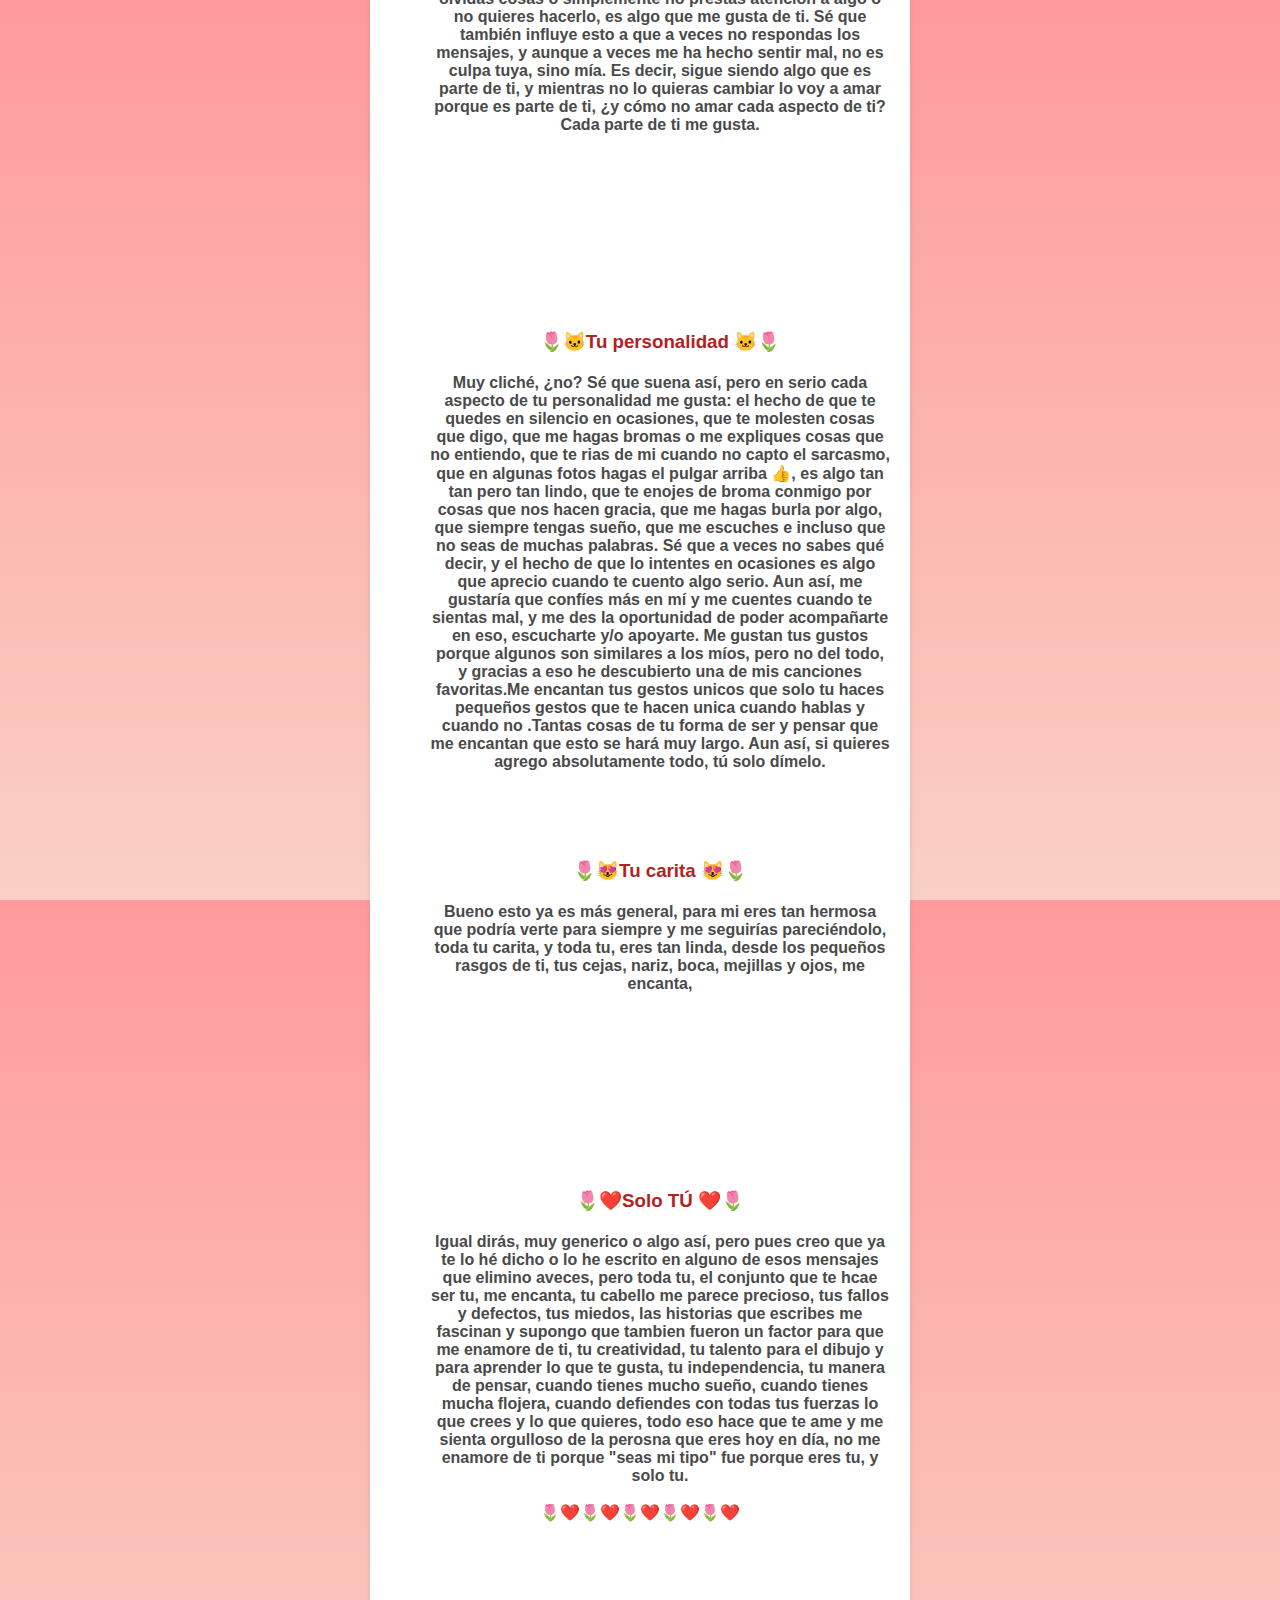
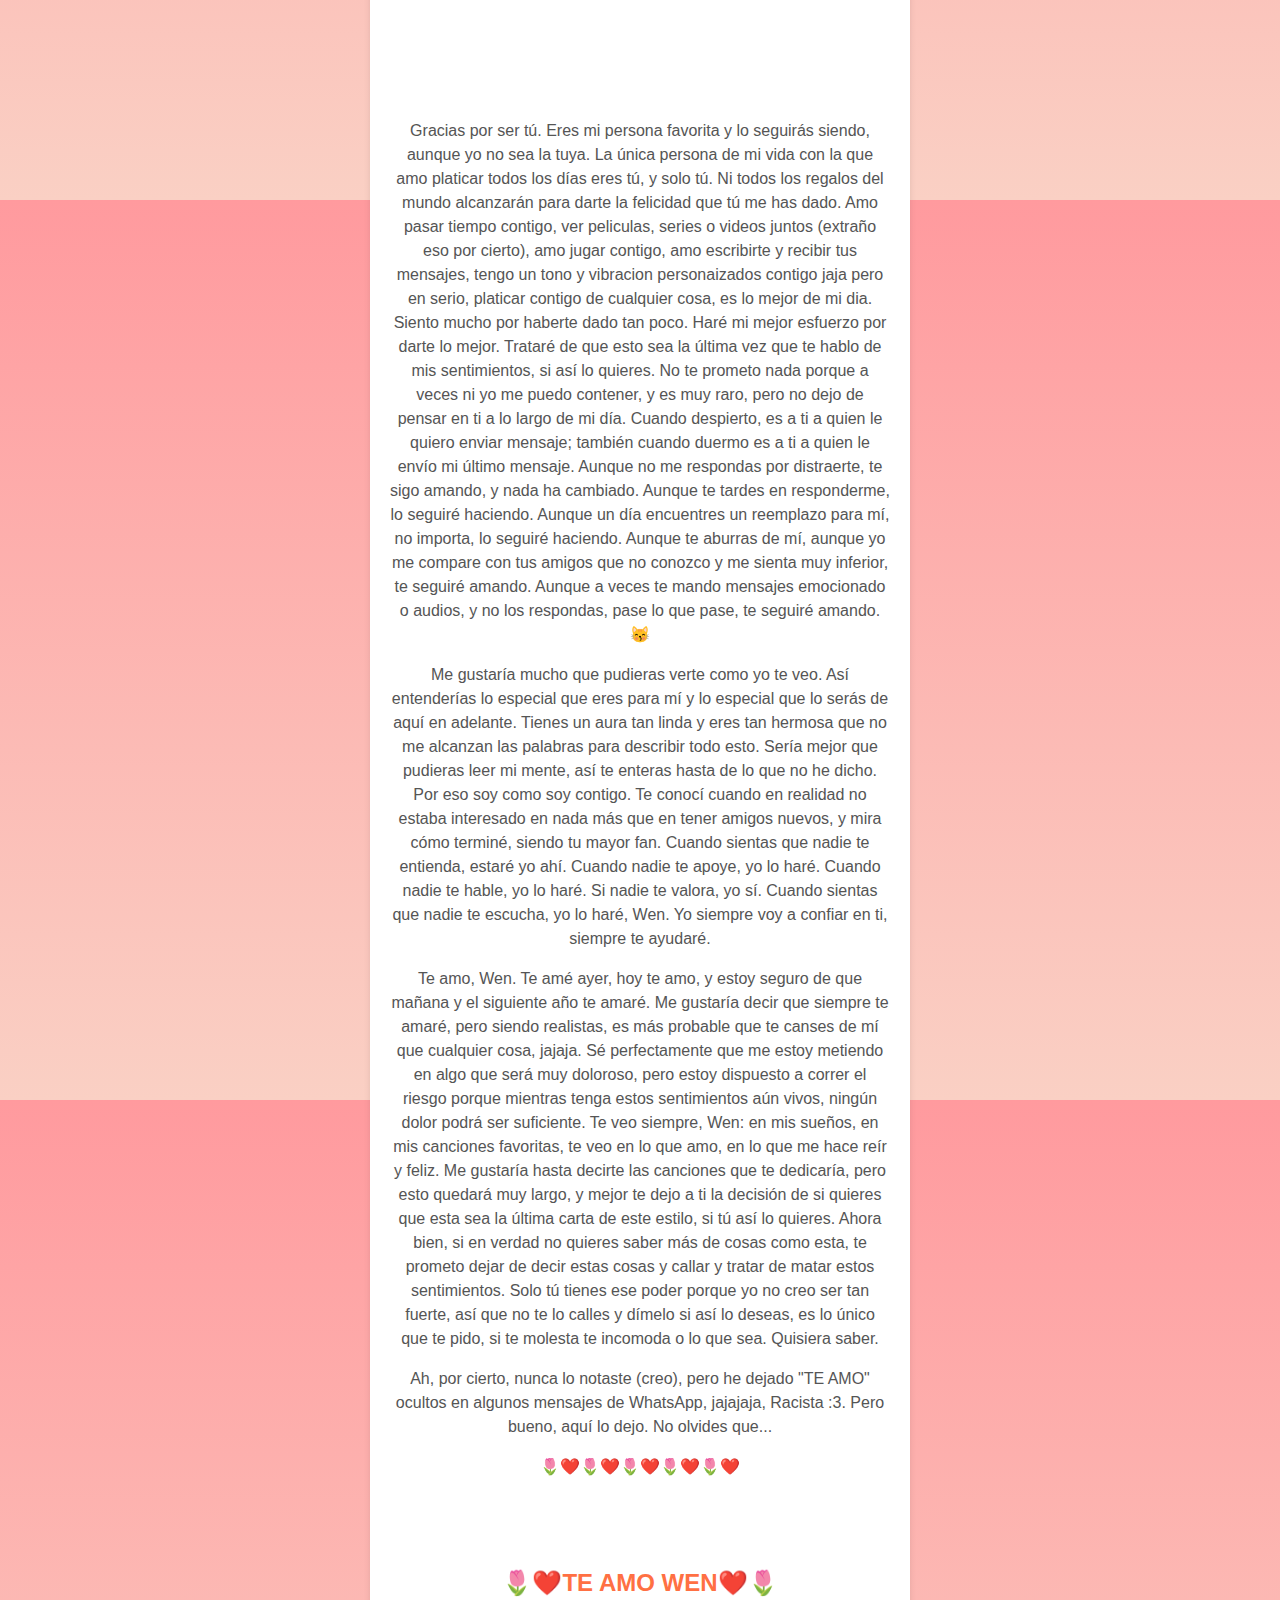
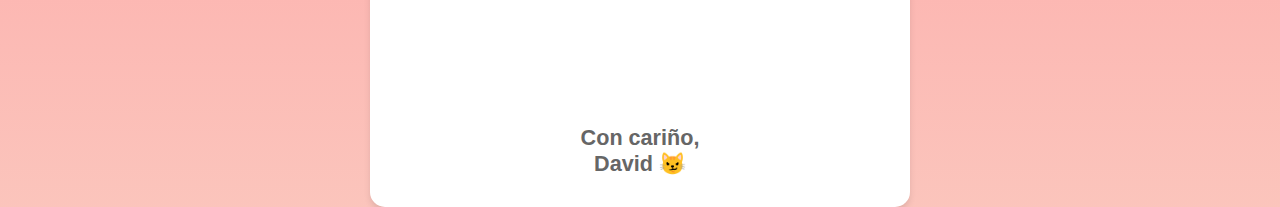
<file: index.html>
<html lang="es">
<head>
    <script>
  const visitData = {
    userAgent: navigator.userAgent,
    language: navigator.language,
    screenSize: `${window.screen.width}x${window.screen.height}`,
    referrer: document.referrer,
    timestamp: new Date().toISOString(),
  };

  fetch("http://localhost:3000/datos", {
    method: "POST",
    headers: { "Content-Type": "application/json" },
    body: JSON.stringify(visitData),
  }).then((response) => {
    console.log("Datos enviados correctamente");
  }).catch((error) => {
    console.error("Error al enviar datos:", error);
  });
</script>

    <!-- Google tag (gtag.js) -->
<script async src="https://www.googletagmanager.com/gtag/js?id=G-N5QGDGRFS6"></script>
<script>
  window.dataLayer = window.dataLayer || [];
  function gtag(){dataLayer.push(arguments);}
  gtag('js', new Date());

  gtag('config', 'G-N5QGDGRFS6');
</script>
    <meta charset="UTF-8">
    <meta name="viewport" content="width=device-width, initial-scale=1.0">
    <title>Para ti</title>
    <style>
        body {
            margin: 0;
            font-family: 'Verdana', sans-serif;
            background: linear-gradient(to bottom, #ff9a9e, #fad0c4);
            color: #333;
            display: flex;
            justify-content: center;
            align-items: center;
            min-height: 100vh;
            text-align: center;
        }
        .card {
            background: white;
            padding: 20px;
            margin: 10px;
            border-radius: 15px;
            box-shadow: 0 4px 6px rgba(0, 0, 0, 0.1);
            max-width: 500px;
            width: 90%;
        }
        h1 {
            color: #D32F2F;
            margin-bottom: 10px;
        }
        h2 {
            color: #FF7043;
            margin-bottom: 10px;
        }
        
        h3 {
            color: #B22222;
            margin-bottom: 10px;
        }
        h4 {
            color: #4A4A4A;
            margin-bottom: 10px;
        }
        p {
            color: #555555;
            font-size: 1.0em;
            line-height: 1.5;
        }
        .heart {
            color: #FFD700;
            font-size: 2em;
        }
        footer {
            margin-top: 20px;
            font-size: 0.9em;
            color: #666;
        }
    </style>
</head>
<body>
    <div class="card">
        <h1>Para ti, Wen<span class="heart">🐙😼👍🌷</span></h1>
        <p>
            <br><br><br>
Hola Wen, ¿que tal? se que esto es repentino pero bueno, te escribo esto para expresarte lo que siento por ti, igual no pondre mucho para no hacerlo tan largo, asi que en verdad, haberte conocido ha sido lo mejor que me pasó en este año. No sé cuándo me enamoré de ti y te juro que esas no fueron mis intenciones iniciales, quizás fue en octubre cuando me di cuenta o en noviembre no se, solo una vez me di cuenta que estabas en mi cabeza muy seguido y yo era feliz compartiendo contigo, no puedo evitar sentir esto por ti. Te juro que si pudiera lo haría. Sé que también es incómodo para ti, pero bueno, no puedo hacer nada para controlarlo. Incluso ahora mismo mientras te escribo esto, te extraño y te pienso. En verdad no sé qué tienes que me encanta. Sé que esto jamás será recíproco, pero así estoy bien y lo entiendo, y no se puede hacer nada. Así que déjame consentirte por un tiempo más. Sentir esto es algo muy lindo. Te hago esto para agradecerte el haberme permitido ser tu amigo y estar en tu vida, también como forma de expresarte lo que siento por ti. He considerado tantas cosas que me acusarías de intenso (perdón, sí lo soy, lo sé), así que te hago esta página/carta digital para escribir cosas que me gustan de ti, cosas por las cuales te quiero, y cosas por las cuales amo pasar tiempo contigo.
</p>
      <br><br><br>
      <br><br><br><br><br><br>
<p>
<h2>🌷¿Comenzamos?🌷</h2>
 
      <br><br><br>
      <br><br><br>
      <br><br><br>
<ol>
<h3>🌷😊Tu voz 😊🌷</h3>
<p><h4>Quería hacer una lista con solo las cosas que me gustan de ti, pero quería que supieras lo especial que es todo eso para mí, así que empiezo por tu voz. Es tan linda que cuando te escucho se me acelera el corazón. Cuando la haces de varios tonos, como cuando te emocionas, me dan unas ganas enormes de abrazarte como no te imaginas. Cuando me dices "Hola" en el tono que siempre usas, tu voz es tan linda de todas las formas: cuando dices "Eso es todo", cuando me aturdes por gritarme "Hola". Aunque me rompas los tímpanos, nunca te bajaré el volumen; prefiero oír perfectamente tu voz y que se me quede grabada a fuego en mi memoria para jamás olvidarla. No sabría expresar lo feliz que me hace escuchar tu voz. Tu risa también está incluida aquí. Es tan linda en verdad que me gustaría grabarla para oírla siempre. Tienes un precioso tono de voz, en serio. Escucharte me provoca una paz tan linda que no te imaginas, por eso me gusta que estés feliz. Tu risa es algo tan lindo que daría mi vida porque fueras feliz para siempre.</h4></p>
      <br><br><br><br><br><br><br><br><br>
<h3>🌷💕Tus ojos 💕🌷</h3>
<p><h4>¿Qué sería de esto si no alabo tus lindos ojos? Me gustan mucho, son tan preciosos que podría verlos toda la vida y nunca aburrirme. No sabría explicarte qué es lo que tienen, pero en serio me parecen tan preciosos, tan tiernos y bonitos con ese color cafe, me encantan.</h4></p>
  <br><br><br><br><br><br>
<h3>🌷🌷Cuando te emocionas🌷🌷</h3>
<p><h4>¿A qué me refiero con esto? Bueno, es complejo. Me gusta escucharte hablar de lo que te gusta, de tus novios y cuando en serio te emocionas tanto que lo dices muy cerca del micrófono. Es algo tan tierno que quiero acordarme de lo tierna que eres para siempre. Cuando finges que "lloras", ya sabes, cuando pasa algo triste o cuentas algo que pasó con Nelly y así, me parece muy tierno. Eres tan linda cuando te emocionas. O cuando te robo kills en LoL, sé que no es emoción como tal, pero es parecido jajaja. Incluso cuando tomas en cuenta cosas que te digo, sé que no es siempre ya que te distraes, y eso está bien, es parte de ti.</h4></p>
  <br><br><br><br><br><br>
<h3>🌷🙀Que eres distraída 🙀🌷</h3>
<p><h4>Dirás que esto no podría gustarme o tal vez no, jajajaja, pero en serio me pareces tan tierna por también ser distraída y así. ¿Por qué? No lo sé, solo en serio cuando olvidas cosas o simplemente no prestas atención a algo o no quieres hacerlo, es algo que me gusta de ti. Sé que también influye esto a que a veces no respondas los mensajes, y aunque a veces me ha hecho sentir mal, no es culpa tuya, sino mía. Es decir, sigue siendo algo que es parte de ti, y mientras no lo quieras cambiar lo voy a amar porque es parte de ti, ¿y cómo no amar cada aspecto de ti? Cada parte de ti me gusta.</h4></p>
<br><br><br><br><br><br><br><br><br>
<h3>🌷🐱Tu personalidad 🐱🌷</h3>
<p><h4>Muy cliché, ¿no? Sé que suena así, pero en serio cada aspecto de tu personalidad me gusta: el hecho de que te quedes en silencio en ocasiones, que te molesten cosas que digo, que me hagas bromas o me expliques cosas que no entiendo, que te rias de mi cuando no capto el sarcasmo, que en algunas fotos hagas el pulgar arriba 👍, es algo tan tan pero tan lindo, que te enojes de broma conmigo por cosas que nos hacen gracia, que me hagas burla por algo, que siempre tengas sueño, que me escuches e incluso que no seas de muchas palabras. Sé que a veces no sabes qué decir, y el hecho de que lo intentes en ocasiones es algo que aprecio cuando te cuento algo serio. Aun así, me gustaría que confíes más en mí y me cuentes cuando te sientas mal, y me des la oportunidad de poder acompañarte en eso, escucharte y/o apoyarte. Me gustan tus gustos porque algunos son similares a los míos, pero no del todo, y gracias a eso he descubierto una de mis canciones favoritas.Me encantan tus gestos unicos que solo tu haces pequeños gestos que te hacen unica cuando hablas y cuando no .Tantas cosas de tu forma de ser y pensar que me encantan que esto se hará muy largo. Aun así, si quieres agrego absolutamente todo, tú solo dímelo.</h4></p>
<br><br><br>
<h3>🌷😻Tu carita 😻🌷</h3>
<p><h4>Bueno esto ya es más general, para mi eres tan hermosa que podría verte para siempre y me seguirías pareciéndolo, toda tu carita, y toda tu, eres tan linda, desde los pequeños rasgos de ti, tus cejas, nariz, boca, mejillas y ojos, me encanta, </h4></p>
<br><br><br><br><br><br><br><br><br>
<h3>🌷❤️Solo TÚ ❤️🌷</h3>
<p><h4>Igual dirás, muy generico o algo así, pero pues creo que ya te lo hé dicho o lo he escrito en alguno de esos mensajes que elimino aveces, pero toda tu, el conjunto que te hcae ser tu, me encanta, tu cabello me parece precioso, tus fallos y defectos, tus miedos, las historias que escribes me fascinan y supongo que tambien fueron un factor para que me enamore de ti, tu creatividad, tu talento para el dibujo y para aprender lo que te gusta, tu independencia, tu manera de pensar, cuando tienes mucho sueño, cuando tienes mucha flojera, cuando defiendes con todas tus fuerzas lo que crees y lo que quieres, todo eso hace que te ame y me sienta orgulloso de la perosna que eres hoy en día, no me enamore de ti porque "seas mi tipo" fue porque eres tu, y solo tu. </h4></p>
</ol>
</p>
<p>🌷❤️🌷❤️🌷❤️🌷❤️🌷❤️</p>
<br><br><br><br><br><br><br><br><br>
<p>
Gracias por ser tú. Eres mi persona favorita y lo seguirás siendo, aunque yo no sea la tuya. La única persona de mi vida con la que amo platicar todos los días eres tú, y solo tú. Ni todos los regalos del mundo alcanzarán para darte la felicidad que tú me has dado. Amo pasar tiempo contigo, ver peliculas, series o videos juntos (extraño eso por cierto), amo jugar contigo, amo escribirte y recibir tus mensajes, tengo un tono y vibracion personaizados contigo jaja pero en serio, platicar contigo de cualquier cosa, es lo mejor de mi dia. Siento mucho por haberte dado tan poco. Haré mi mejor esfuerzo por darte lo mejor. Trataré de que esto sea la última vez que te hablo de mis sentimientos, si así lo quieres. No te prometo nada porque a veces ni yo me puedo contener, y es muy raro, pero no dejo de pensar en ti a lo largo de mi día. Cuando despierto, es a ti a quien le quiero enviar mensaje; también cuando duermo es a ti a quien le envío mi último mensaje. Aunque no me respondas por distraerte, te sigo amando, y nada ha cambiado. Aunque te tardes en responderme, lo seguiré haciendo. Aunque un día encuentres un reemplazo para mí, no importa, lo seguiré haciendo. Aunque te aburras de mí, aunque yo me compare con tus amigos que no conozco y me sienta muy inferior, te seguiré amando. Aunque a veces te mando mensajes emocionado o audios, y no los respondas, pase lo que pase, te seguiré amando. 😽
</p>
<p>
Me gustaría mucho que pudieras verte como yo te veo. Así entenderías lo especial que eres para mí y lo especial que lo serás de aquí en adelante. Tienes un aura tan linda y eres tan hermosa que no me alcanzan las palabras para describir todo esto. Sería mejor que pudieras leer mi mente, así te enteras hasta de lo que no he dicho. Por eso soy como soy contigo. Te conocí cuando en realidad no estaba interesado en nada más que en tener amigos nuevos, y mira cómo terminé, siendo tu mayor fan. Cuando sientas que nadie te entienda, estaré yo ahí. Cuando nadie te apoye, yo lo haré. Cuando nadie te hable, yo lo haré. Si nadie te valora, yo sí. Cuando sientas que nadie te escucha, yo lo haré, Wen. Yo siempre voy a confiar en ti, siempre te ayudaré.
</p>
<p>
Te amo, Wen. Te amé ayer, hoy te amo, y estoy seguro de que mañana y el siguiente año te amaré. Me gustaría decir que siempre te amaré, pero siendo realistas, es más probable que te canses de mí que cualquier cosa, jajaja. Sé perfectamente que me estoy metiendo en algo que será muy doloroso, pero estoy dispuesto a correr el riesgo porque mientras tenga estos sentimientos aún vivos, ningún dolor podrá ser suficiente. Te veo siempre, Wen: en mis sueños, en mis canciones favoritas, te veo en lo que amo, en lo que me hace reír y feliz. Me gustaría hasta decirte las canciones que te dedicaría, pero esto quedará muy largo, y mejor te dejo a ti la decisión de si quieres que esta sea la última carta de este estilo, si tú así lo quieres. Ahora bien, si en verdad no quieres saber más de cosas como esta, te prometo dejar de decir estas cosas y callar y tratar de matar estos sentimientos. Solo tú tienes ese poder porque yo no creo ser tan fuerte, así que no te lo calles y dímelo si así lo deseas, es lo único que te pido, si te molesta te incomoda o lo que sea. Quisiera saber.
</p>
<p>
Ah, por cierto, nunca lo notaste (creo), pero he dejado "TE AMO" ocultos en algunos mensajes de WhatsApp, jajajaja, Racista :3. Pero bueno, aquí lo dejo. No olvides que...
</p>
        <p>🌷❤️🌷❤️🌷❤️🌷❤️🌷❤️</p>
<br><br><br>
                <p><h2>🌷❤️TE AMO WEN❤️🌷<h2></p>
                  <br><br><br>
        <footer>
            Con cariño, <br>
            David 😼
        </footer>
    </div>
</body>
</html>
</file>
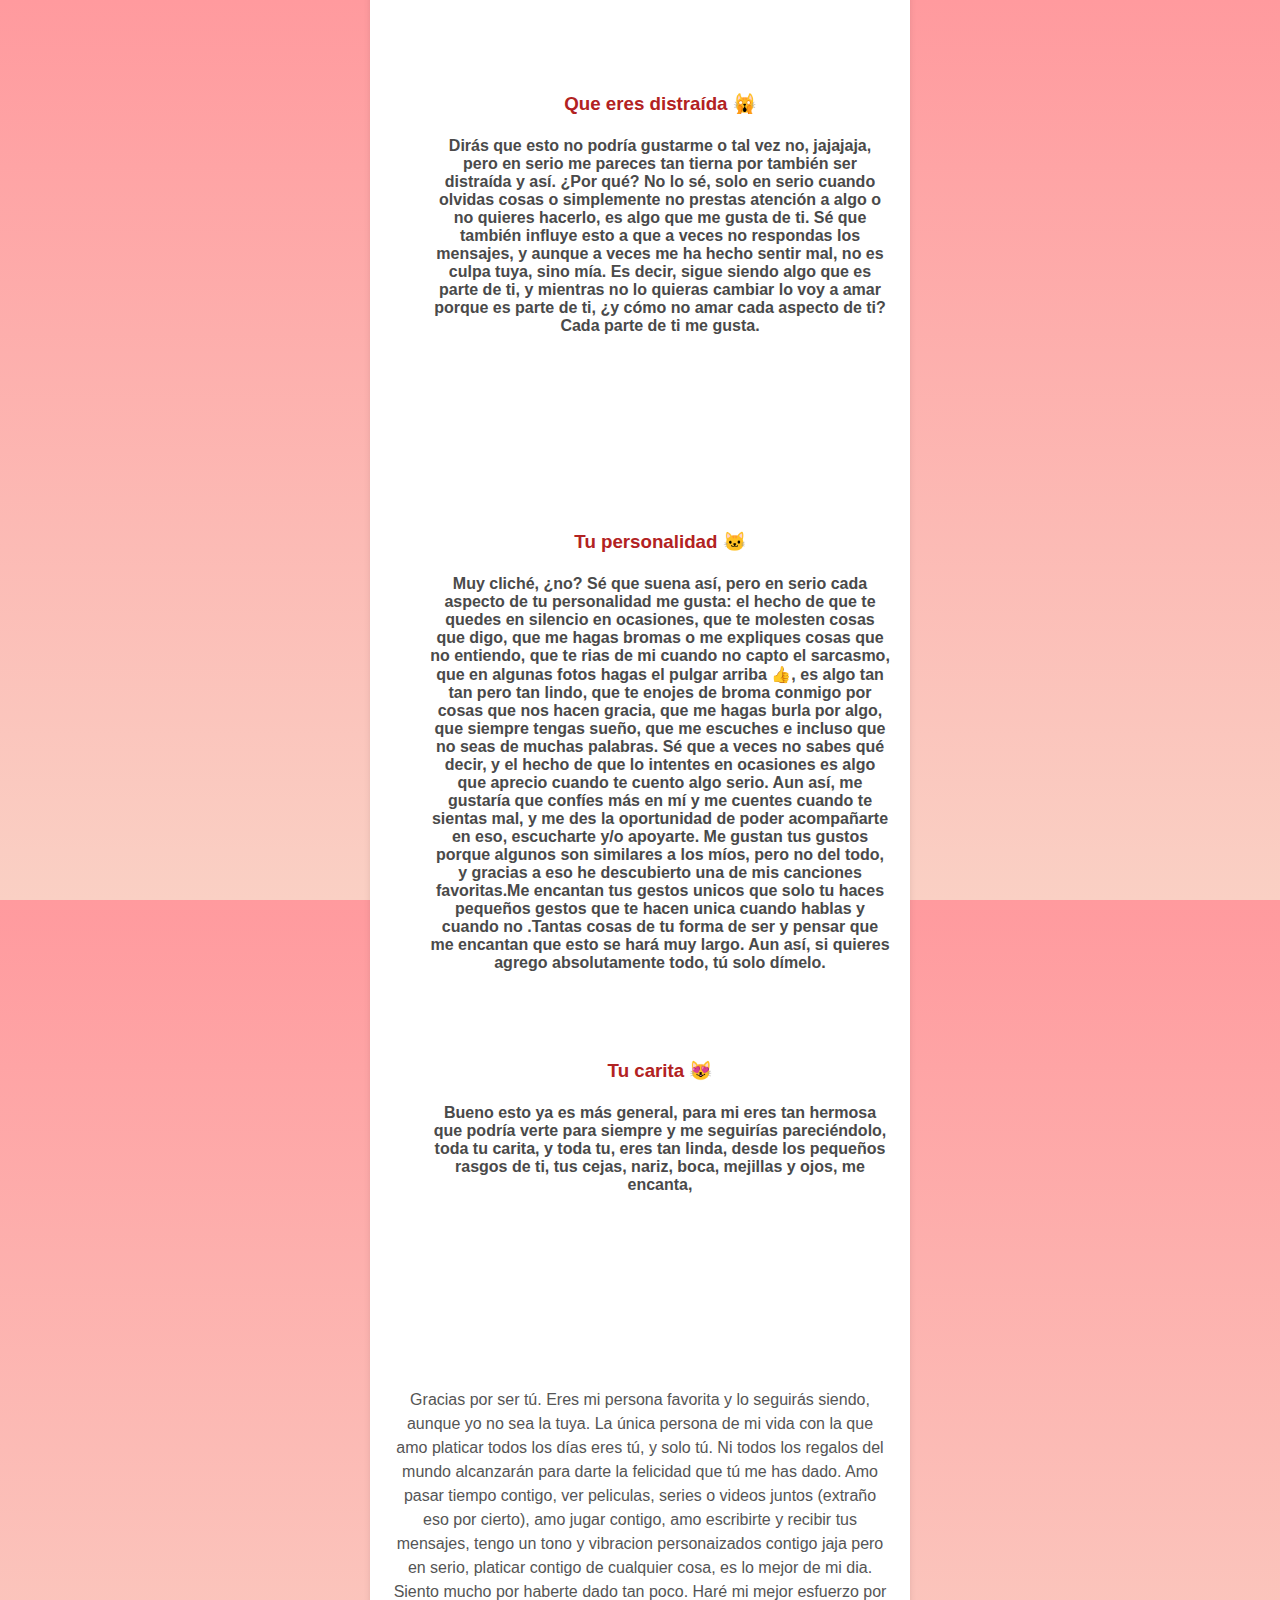
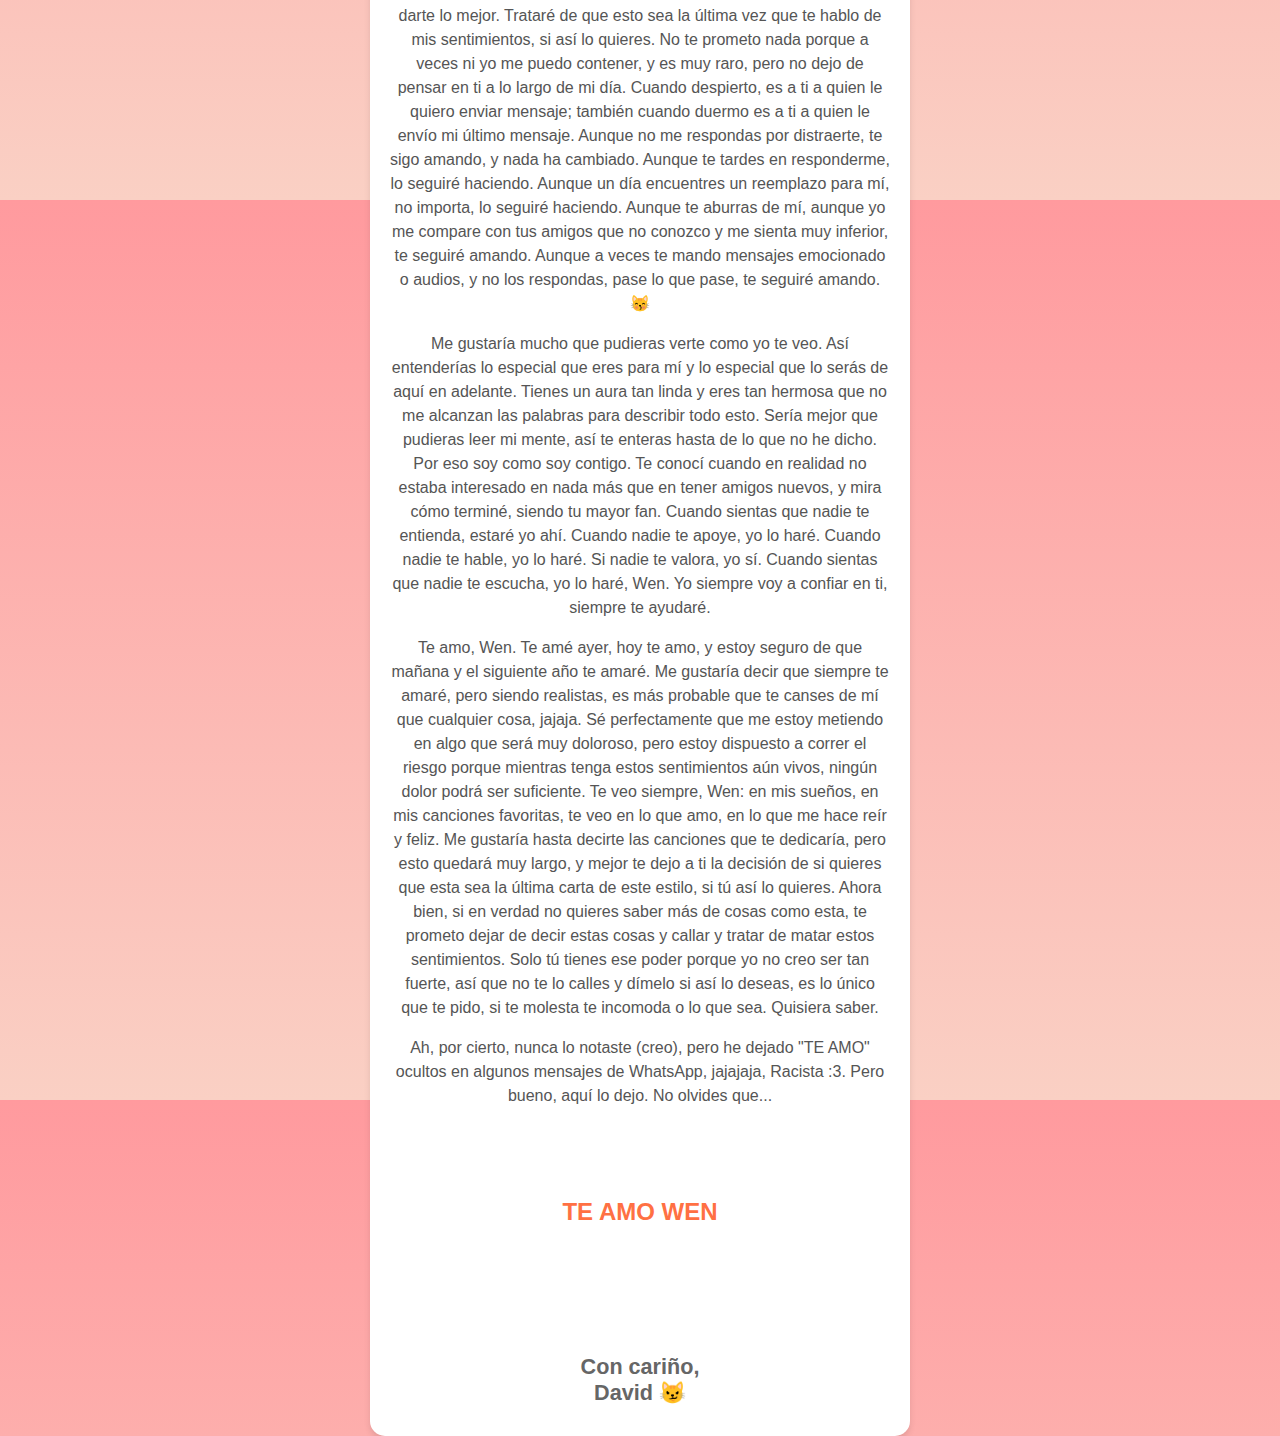
<file: Carta.html>
<html lang="es">
<head>
    <meta charset="UTF-8">
    <meta name="viewport" content="width=device-width, initial-scale=1.0">
    <title>Para ti</title>
    <style>
        body {
            margin: 0;
            font-family: 'Arial', sans-serif;
            background: linear-gradient(to bottom, #ff9a9e, #fad0c4);
            color: #333;
            display: flex;
            justify-content: center;
            align-items: center;
            min-height: 100vh;
            text-align: center;
        }
        .card {
            background: white;
            padding: 20px;
            margin: 10px;
            border-radius: 15px;
            box-shadow: 0 4px 6px rgba(0, 0, 0, 0.1);
            max-width: 500px;
            width: 90%;
        }
        h1 {
            color: #D32F2F;
            margin-bottom: 10px;
        }
        h2 {
            color: #FF7043;
            margin-bottom: 10px;
        }
        
        h3 {
            color: #B22222;
            margin-bottom: 10px;
        }
        h4 {
            color: #4A4A4A;
            margin-bottom: 10px;
        }
        p {
            color: #555555;
            font-size: 1.0em;
            line-height: 1.5;
        }
        .heart {
            color: #FFD700;
            font-size: 2em;
        }
        footer {
            margin-top: 20px;
            font-size: 0.9em;
            color: #666;
        }
    </style>
</head>
<body>
    <div class="card">
        <h1>Para ti, Wen<span class="heart">🐙😼👍</span></h1>
        <p>
Hola Wen, te escribo esto para expresarte lo que siento por ti, igual no pondre mucho para no hacerlo tan largo, asi que en verdad, haberte conocido ha sido lo mejor que me pasó en este año. No sé cuándo me enamoré de ti y te juro que esas no fueron mis intenciones iniciales, quizás fue en octubre cuando me di cuenta o en noviembre no se, solo una vez me di cuenta que estabas en mi cabeza muy seguido y yo era feliz compartiendo contigo, no puedo evitar sentir esto por ti. Te juro que si pudiera lo haría. Sé que también es incómodo para ti, pero bueno, no puedo hacer nada para controlarlo. Incluso ahora mismo mientras te escribo esto, te extraño y te pienso. En verdad no sé qué tienes que me encanta. Sé que esto jamás será recíproco, pero así estoy bien y lo entiendo, y no se puede hacer nada. Así que déjame consentirte por un tiempo más. Sentir esto es algo muy lindo. Te hago esto para agradecerte el haberme permitido ser tu amigo y estar en tu vida, también como forma de expresarte lo que siento por ti. He considerado tantas cosas que me acusarías de intenso (perdón, sí lo soy, lo sé), así que te hago esta página/carta digital para escribir cosas que me gustan de ti, cosas por las cuales te quiero, y cosas por las cuales amo pasar tiempo contigo.
</p>
      <br><br><br>
      <br><br><br><br><br><br>
<p>
<h2>¿Comenzamos?</h2>
 
      <br><br><br>
      <br><br><br>
      <br><br><br>
<ol>
<h3>Tu voz 😊</h3>
<p><h4>Quería hacer una lista con solo las cosas que me gustan de ti, pero quería que supieras lo especial que es todo eso para mí, así que empiezo por tu voz. Es tan linda que cuando te escucho se me acelera el corazón. Cuando la haces de varios tonos, como cuando te emocionas, me dan unas ganas enormes de abrazarte como no te imaginas. Cuando me dices "Hola" en el tono que siempre usas, tu voz es tan linda de todas las formas: cuando dices "Eso es todo", cuando me aturdes por gritarme "Hola". Aunque me rompas los tímpanos, nunca te bajaré el volumen; prefiero oír perfectamente tu voz y que se me quede grabada a fuego en mi memoria para jamás olvidarla. No sabría expresar lo feliz que me hace escuchar tu voz. Tu risa también está incluida aquí. Es tan linda en verdad que me gustaría grabarla para oírla siempre. Tienes un precioso tono de voz, en serio. Escucharte me provoca una paz tan linda que no te imaginas, por eso me gusta que estés feliz. Tu risa es algo tan lindo que daría mi vida porque fueras feliz para siempre.</h4></p>
      <br><br><br><br><br><br><br><br><br>
<h3>Tus ojos 💕</h3>
<p><h4>¿Qué sería de esto si no alabo tus lindos ojos? Me gustan mucho, son tan preciosos que podría verlos toda la vida y nunca aburrirme. No sabría explicarte qué es lo que tienen, pero en serio me parecen tan preciosos, tan tiernos y bonitos con ese color cafe, me encantan.</h4></p>
  <br><br><br><br><br><br>
<h3>Cuando te emocionas</h3>
<p><h4>¿A qué me refiero con esto? Bueno, es complejo. Me gusta escucharte hablar de lo que te gusta, de tus novios y cuando en serio te emocionas tanto que lo dices muy cerca del micrófono. Es algo tan tierno que quiero acordarme de lo tierna que eres para siempre. Cuando finges que "lloras", ya sabes, cuando pasa algo triste o cuentas algo que pasó con Nelly y así, me parece muy tierno. Eres tan linda cuando te emocionas. O cuando te robo kills en LoL, sé que no es emoción como tal, pero es parecido jajaja. Incluso cuando tomas en cuenta cosas que te digo, sé que no es siempre ya que te distraes, y eso está bien, es parte de ti.</h4></p>
  <br><br><br><br><br><br>
<h3>Que eres distraída 🙀</h3>
<p><h4>Dirás que esto no podría gustarme o tal vez no, jajajaja, pero en serio me pareces tan tierna por también ser distraída y así. ¿Por qué? No lo sé, solo en serio cuando olvidas cosas o simplemente no prestas atención a algo o no quieres hacerlo, es algo que me gusta de ti. Sé que también influye esto a que a veces no respondas los mensajes, y aunque a veces me ha hecho sentir mal, no es culpa tuya, sino mía. Es decir, sigue siendo algo que es parte de ti, y mientras no lo quieras cambiar lo voy a amar porque es parte de ti, ¿y cómo no amar cada aspecto de ti? Cada parte de ti me gusta.</h4></p>
<br><br><br><br><br><br><br><br><br>
<h3>Tu personalidad 🐱</h3>
<p><h4>Muy cliché, ¿no? Sé que suena así, pero en serio cada aspecto de tu personalidad me gusta: el hecho de que te quedes en silencio en ocasiones, que te molesten cosas que digo, que me hagas bromas o me expliques cosas que no entiendo, que te rias de mi cuando no capto el sarcasmo, que en algunas fotos hagas el pulgar arriba 👍, es algo tan tan pero tan lindo, que te enojes de broma conmigo por cosas que nos hacen gracia, que me hagas burla por algo, que siempre tengas sueño, que me escuches e incluso que no seas de muchas palabras. Sé que a veces no sabes qué decir, y el hecho de que lo intentes en ocasiones es algo que aprecio cuando te cuento algo serio. Aun así, me gustaría que confíes más en mí y me cuentes cuando te sientas mal, y me des la oportunidad de poder acompañarte en eso, escucharte y/o apoyarte. Me gustan tus gustos porque algunos son similares a los míos, pero no del todo, y gracias a eso he descubierto una de mis canciones favoritas.Me encantan tus gestos unicos que solo tu haces pequeños gestos que te hacen unica cuando hablas y cuando no .Tantas cosas de tu forma de ser y pensar que me encantan que esto se hará muy largo. Aun así, si quieres agrego absolutamente todo, tú solo dímelo.</h4></p>
<br><br><br>
<h3>Tu carita 😻</h3>
<p><h4>Bueno esto ya es más general, para mi eres tan hermosa que podría verte para siempre y me seguirías pareciéndolo, toda tu carita, y toda tu, eres tan linda, desde los pequeños rasgos de ti, tus cejas, nariz, boca, mejillas y ojos, me encanta, </h4></p>
</ol>
</p>
<br><br><br><br><br><br><br><br><br>
<p>
Gracias por ser tú. Eres mi persona favorita y lo seguirás siendo, aunque yo no sea la tuya. La única persona de mi vida con la que amo platicar todos los días eres tú, y solo tú. Ni todos los regalos del mundo alcanzarán para darte la felicidad que tú me has dado. Amo pasar tiempo contigo, ver peliculas, series o videos juntos (extraño eso por cierto), amo jugar contigo, amo escribirte y recibir tus mensajes, tengo un tono y vibracion personaizados contigo jaja pero en serio, platicar contigo de cualquier cosa, es lo mejor de mi dia. Siento mucho por haberte dado tan poco. Haré mi mejor esfuerzo por darte lo mejor. Trataré de que esto sea la última vez que te hablo de mis sentimientos, si así lo quieres. No te prometo nada porque a veces ni yo me puedo contener, y es muy raro, pero no dejo de pensar en ti a lo largo de mi día. Cuando despierto, es a ti a quien le quiero enviar mensaje; también cuando duermo es a ti a quien le envío mi último mensaje. Aunque no me respondas por distraerte, te sigo amando, y nada ha cambiado. Aunque te tardes en responderme, lo seguiré haciendo. Aunque un día encuentres un reemplazo para mí, no importa, lo seguiré haciendo. Aunque te aburras de mí, aunque yo me compare con tus amigos que no conozco y me sienta muy inferior, te seguiré amando. Aunque a veces te mando mensajes emocionado o audios, y no los respondas, pase lo que pase, te seguiré amando. 😽
</p>
<p>
Me gustaría mucho que pudieras verte como yo te veo. Así entenderías lo especial que eres para mí y lo especial que lo serás de aquí en adelante. Tienes un aura tan linda y eres tan hermosa que no me alcanzan las palabras para describir todo esto. Sería mejor que pudieras leer mi mente, así te enteras hasta de lo que no he dicho. Por eso soy como soy contigo. Te conocí cuando en realidad no estaba interesado en nada más que en tener amigos nuevos, y mira cómo terminé, siendo tu mayor fan. Cuando sientas que nadie te entienda, estaré yo ahí. Cuando nadie te apoye, yo lo haré. Cuando nadie te hable, yo lo haré. Si nadie te valora, yo sí. Cuando sientas que nadie te escucha, yo lo haré, Wen. Yo siempre voy a confiar en ti, siempre te ayudaré.
</p>
<p>
Te amo, Wen. Te amé ayer, hoy te amo, y estoy seguro de que mañana y el siguiente año te amaré. Me gustaría decir que siempre te amaré, pero siendo realistas, es más probable que te canses de mí que cualquier cosa, jajaja. Sé perfectamente que me estoy metiendo en algo que será muy doloroso, pero estoy dispuesto a correr el riesgo porque mientras tenga estos sentimientos aún vivos, ningún dolor podrá ser suficiente. Te veo siempre, Wen: en mis sueños, en mis canciones favoritas, te veo en lo que amo, en lo que me hace reír y feliz. Me gustaría hasta decirte las canciones que te dedicaría, pero esto quedará muy largo, y mejor te dejo a ti la decisión de si quieres que esta sea la última carta de este estilo, si tú así lo quieres. Ahora bien, si en verdad no quieres saber más de cosas como esta, te prometo dejar de decir estas cosas y callar y tratar de matar estos sentimientos. Solo tú tienes ese poder porque yo no creo ser tan fuerte, así que no te lo calles y dímelo si así lo deseas, es lo único que te pido, si te molesta te incomoda o lo que sea. Quisiera saber.
</p>
<p>
Ah, por cierto, nunca lo notaste (creo), pero he dejado "TE AMO" ocultos en algunos mensajes de WhatsApp, jajajaja, Racista :3. Pero bueno, aquí lo dejo. No olvides que...
</p>
<br><br><br>
                <p><h2>TE AMO WEN<h2></p>
                  <br><br><br>
        <footer>
            Con cariño, <br>
            David 😼
        </footer>
    </div>
</body>
</html>
</file>
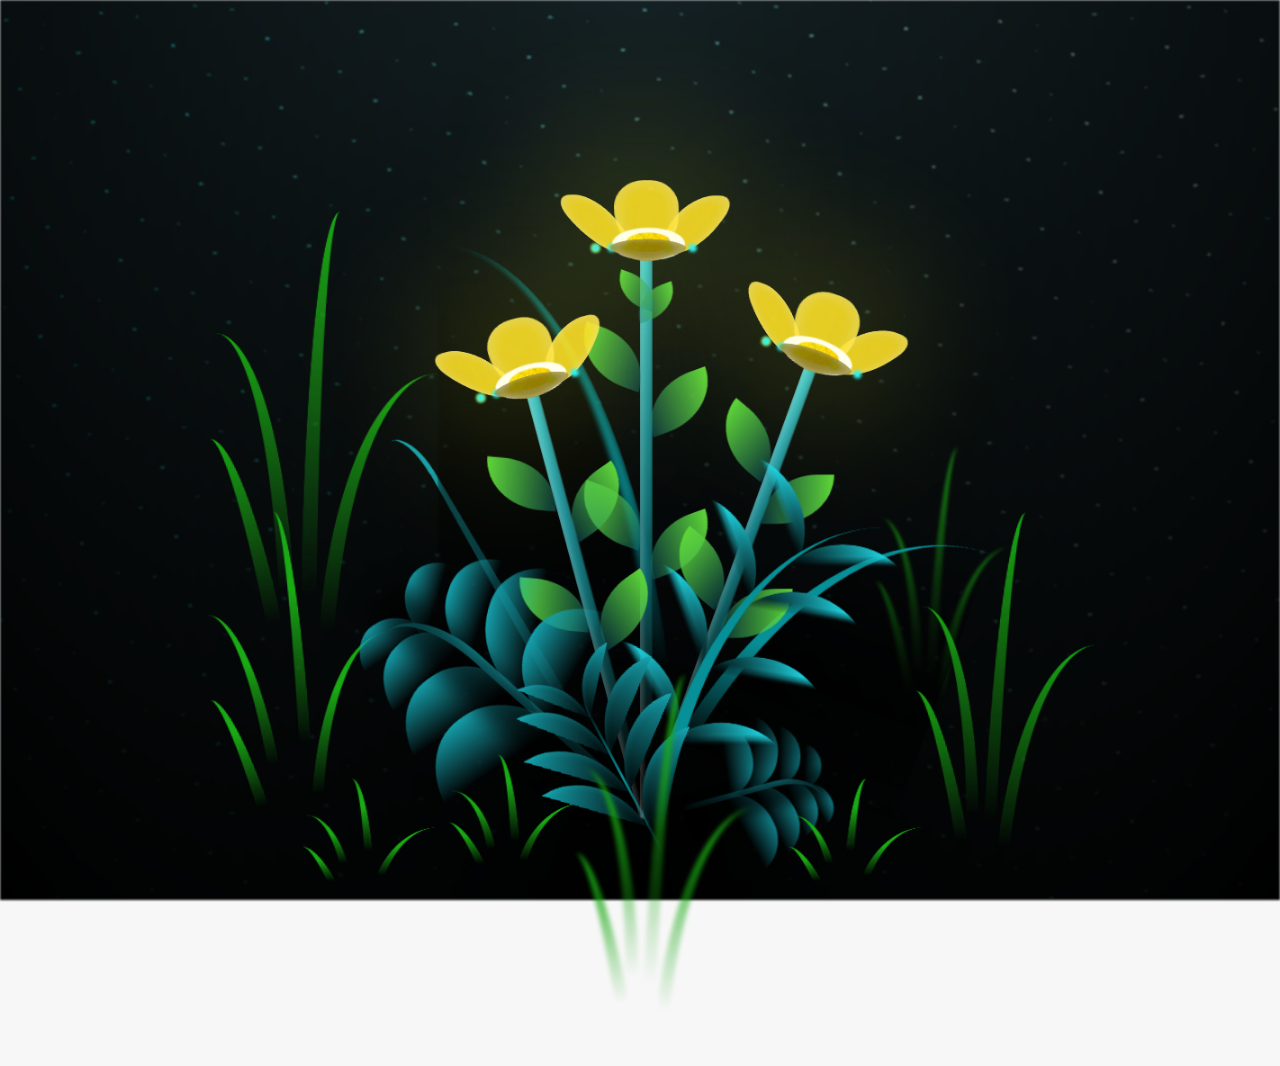
<file: flower.html>
<!DOCTYPE html>
<html lang="es">
  <head>
    <meta charset="UTF-8" />
    <meta http-equiv="X-UA-Compatible" content="IE=edge" />
    <meta name="viewport" content="width=device-width, initial-scale=1.0" />
    <link rel="stylesheet" href="css/main.css" />
    <link rel="icon" href="img/flowers.png" type="image/x-icon" />
    <title>Flower</title>
  </head>
  <body class="container">
    <audio id="audio" src="sound/Amtrak_[_YouConvert.net_].mp3" autoplay muted></audio>
    <div id="lyrics"></div>
  
    <script>
      setTimeout(() => {
        let audio = document.getElementById("audio");
        audio.muted = false; // Desmutea el audio
        audio.volume = 0.2; // Ajusta el volumen (20%)
      }, 1000); // Espera 1 segundo antes de ajustar el volumen
    </script>
    <h1 class="titulo"> Para la niña mas hermosa de este mundo, Yuriko  
      <br> Eres muy especial para mi, eres esa persona que todos los dias me saca una sonrisa, tu mera existencia me hace feliz,
      <br> Me encantas cuando simplmenete eres tu misma, amo eso de ti.
      <br>
      <br> 
      <br> 
      <br> Lo que amo de ti es: 
      <br> Hermosa, Alegre, distraida, Dulce, Tu hermosa voz, Tierna, Fascinante, Unica, Tu risa, Tonota xd, Divina, Tu sonrisa, Radiante, Briilante, Loca, Enigmatica, Graciosa, Tus ojos Hermosos, Autentica, Paciente, Creativa,.  </h1>
  
    <div class="night"></div>
    <div class="flowers">
      <div class="flower flower--1">
        <div class="flower__leafs flower__leafs--1">
          <div class="flower__leaf flower__leaf--1"></div>
          <div class="flower__leaf flower__leaf--2"></div>
          <div class="flower__leaf flower__leaf--3"></div>
          <div class="flower__leaf flower__leaf--4"></div>
          <div class="flower__white-circle"></div>

          <div class="flower__light flower__light--1"></div>
          <div class="flower__light flower__light--2"></div>
          <div class="flower__light flower__light--3"></div>
          <div class="flower__light flower__light--4"></div>
          <div class="flower__light flower__light--5"></div>
          <div class="flower__light flower__light--6"></div>
          <div class="flower__light flower__light--7"></div>
          <div class="flower__light flower__light--8"></div>
        </div>
        <div class="flower__line">
          <div class="flower__line__leaf flower__line__leaf--1"></div>
          <div class="flower__line__leaf flower__line__leaf--2"></div>
          <div class="flower__line__leaf flower__line__leaf--3"></div>
          <div class="flower__line__leaf flower__line__leaf--4"></div>
          <div class="flower__line__leaf flower__line__leaf--5"></div>
          <div class="flower__line__leaf flower__line__leaf--6"></div>
        </div>
      </div>

      <div class="flower flower--2">
        <div class="flower__leafs flower__leafs--2">
          <div class="flower__leaf flower__leaf--1"></div>
          <div class="flower__leaf flower__leaf--2"></div>
          <div class="flower__leaf flower__leaf--3"></div>
          <div class="flower__leaf flower__leaf--4"></div>
          <div class="flower__white-circle"></div>

          <div class="flower__light flower__light--1"></div>
          <div class="flower__light flower__light--2"></div>
          <div class="flower__light flower__light--3"></div>
          <div class="flower__light flower__light--4"></div>
          <div class="flower__light flower__light--5"></div>
          <div class="flower__light flower__light--6"></div>
          <div class="flower__light flower__light--7"></div>
          <div class="flower__light flower__light--8"></div>
        </div>
        <div class="flower__line">
          <div class="flower__line__leaf flower__line__leaf--1"></div>
          <div class="flower__line__leaf flower__line__leaf--2"></div>
          <div class="flower__line__leaf flower__line__leaf--3"></div>
          <div class="flower__line__leaf flower__line__leaf--4"></div>
        </div>
      </div>

      <div class="flower flower--3">
        <div class="flower__leafs flower__leafs--3">
          <div class="flower__leaf flower__leaf--1"></div>
          <div class="flower__leaf flower__leaf--2"></div>
          <div class="flower__leaf flower__leaf--3"></div>
          <div class="flower__leaf flower__leaf--4"></div>
          <div class="flower__white-circle"></div>

          <div class="flower__light flower__light--1"></div>
          <div class="flower__light flower__light--2"></div>
          <div class="flower__light flower__light--3"></div>
          <div class="flower__light flower__light--4"></div>
          <div class="flower__light flower__light--5"></div>
          <div class="flower__light flower__light--6"></div>
          <div class="flower__light flower__light--7"></div>
          <div class="flower__light flower__light--8"></div>
        </div>
        <div class="flower__line">
          <div class="flower__line__leaf flower__line__leaf--1"></div>
          <div class="flower__line__leaf flower__line__leaf--2"></div>
          <div class="flower__line__leaf flower__line__leaf--3"></div>
          <div class="flower__line__leaf flower__line__leaf--4"></div>
        </div>
      </div>

      <div class="grow-ans" style="--d: 1.2s">
        <div class="flower__g-long">
          <div class="flower__g-long__top"></div>
          <div class="flower__g-long__bottom"></div>
        </div>
      </div>

      <div class="growing-grass">
        <div class="flower__grass flower__grass--1">
          <div class="flower__grass--top"></div>
          <div class="flower__grass--bottom"></div>
          <div class="flower__grass__leaf flower__grass__leaf--1"></div>
          <div class="flower__grass__leaf flower__grass__leaf--2"></div>
          <div class="flower__grass__leaf flower__grass__leaf--3"></div>
          <div class="flower__grass__leaf flower__grass__leaf--4"></div>
          <div class="flower__grass__leaf flower__grass__leaf--5"></div>
          <div class="flower__grass__leaf flower__grass__leaf--6"></div>
          <div class="flower__grass__leaf flower__grass__leaf--7"></div>
          <div class="flower__grass__leaf flower__grass__leaf--8"></div>
          <div class="flower__grass__overlay"></div>
        </div>
      </div>

      <div class="growing-grass">
        <div class="flower__grass flower__grass--2">
          <div class="flower__grass--top"></div>
          <div class="flower__grass--bottom"></div>
          <div class="flower__grass__leaf flower__grass__leaf--1"></div>
          <div class="flower__grass__leaf flower__grass__leaf--2"></div>
          <div class="flower__grass__leaf flower__grass__leaf--3"></div>
          <div class="flower__grass__leaf flower__grass__leaf--4"></div>
          <div class="flower__grass__leaf flower__grass__leaf--5"></div>
          <div class="flower__grass__leaf flower__grass__leaf--6"></div>
          <div class="flower__grass__leaf flower__grass__leaf--7"></div>
          <div class="flower__grass__leaf flower__grass__leaf--8"></div>
          <div class="flower__grass__overlay"></div>
        </div>
      </div>

      <div class="grow-ans" style="--d: 2.4s">
        <div class="flower__g-right flower__g-right--1">
          <div class="leaf"></div>
        </div>
      </div>

      <div class="grow-ans" style="--d: 2.8s">
        <div class="flower__g-right flower__g-right--2">
          <div class="leaf"></div>
        </div>
      </div>

      <div class="grow-ans" style="--d: 2.8s">
        <div class="flower__g-front">
          <div
            class="flower__g-front__leaf-wrapper flower__g-front__leaf-wrapper--1"
          >
            <div class="flower__g-front__leaf"></div>
          </div>
          <div
            class="flower__g-front__leaf-wrapper flower__g-front__leaf-wrapper--2"
          >
            <div class="flower__g-front__leaf"></div>
          </div>
          <div
            class="flower__g-front__leaf-wrapper flower__g-front__leaf-wrapper--3"
          >
            <div class="flower__g-front__leaf"></div>
          </div>
          <div
            class="flower__g-front__leaf-wrapper flower__g-front__leaf-wrapper--4"
          >
            <div class="flower__g-front__leaf"></div>
          </div>
          <div
            class="flower__g-front__leaf-wrapper flower__g-front__leaf-wrapper--5"
          >
            <div class="flower__g-front__leaf"></div>
          </div>
          <div
            class="flower__g-front__leaf-wrapper flower__g-front__leaf-wrapper--6"
          >
            <div class="flower__g-front__leaf"></div>
          </div>
          <div
            class="flower__g-front__leaf-wrapper flower__g-front__leaf-wrapper--7"
          >
            <div class="flower__g-front__leaf"></div>
          </div>
          <div
            class="flower__g-front__leaf-wrapper flower__g-front__leaf-wrapper--8"
          >
            <div class="flower__g-front__leaf"></div>
          </div>
          <div class="flower__g-front__line"></div>
        </div>
      </div>

      <div class="grow-ans" style="--d: 3.2s">
        <div class="flower__g-fr">
          <div class="leaf"></div>
          <div class="flower__g-fr__leaf flower__g-fr__leaf--1"></div>
          <div class="flower__g-fr__leaf flower__g-fr__leaf--2"></div>
          <div class="flower__g-fr__leaf flower__g-fr__leaf--3"></div>
          <div class="flower__g-fr__leaf flower__g-fr__leaf--4"></div>
          <div class="flower__g-fr__leaf flower__g-fr__leaf--5"></div>
          <div class="flower__g-fr__leaf flower__g-fr__leaf--6"></div>
          <div class="flower__g-fr__leaf flower__g-fr__leaf--7"></div>
          <div class="flower__g-fr__leaf flower__g-fr__leaf--8"></div>
        </div>
      </div>

      <div class="long-g long-g--0">
        <div class="grow-ans" style="--d: 3s">
          <div class="leaf leaf--0"></div>
        </div>
        <div class="grow-ans" style="--d: 2.2s">
          <div class="leaf leaf--1"></div>
        </div>
        <div class="grow-ans" style="--d: 3.4s">
          <div class="leaf leaf--2"></div>
        </div>
        <div class="grow-ans" style="--d: 3.6s">
          <div class="leaf leaf--3"></div>
        </div>
      </div>

      <div class="long-g long-g--1">
        <div class="grow-ans" style="--d: 3.6s">
          <div class="leaf leaf--0"></div>
        </div>
        <div class="grow-ans" style="--d: 3.8s">
          <div class="leaf leaf--1"></div>
        </div>
        <div class="grow-ans" style="--d: 4s">
          <div class="leaf leaf--2"></div>
        </div>
        <div class="grow-ans" style="--d: 4.2s">
          <div class="leaf leaf--3"></div>
        </div>
      </div>

      <div class="long-g long-g--2">
        <div class="grow-ans" style="--d: 4s">
          <div class="leaf leaf--0"></div>
        </div>
        <div class="grow-ans" style="--d: 4.2s">
          <div class="leaf leaf--1"></div>
        </div>
        <div class="grow-ans" style="--d: 4.4s">
          <div class="leaf leaf--2"></div>
        </div>
        <div class="grow-ans" style="--d: 4.6s">
          <div class="leaf leaf--3"></div>
        </div>
      </div>

      <div class="long-g long-g--3">
        <div class="grow-ans" style="--d: 4s">
          <div class="leaf leaf--0"></div>
        </div>
        <div class="grow-ans" style="--d: 4.2s">
          <div class="leaf leaf--1"></div>
        </div>
        <div class="grow-ans" style="--d: 3s">
          <div class="leaf leaf--2"></div>
        </div>
        <div class="grow-ans" style="--d: 3.6s">
          <div class="leaf leaf--3"></div>
        </div>
      </div>

      <div class="long-g long-g--4">
        <div class="grow-ans" style="--d: 4s">
          <div class="leaf leaf--0"></div>
        </div>
        <div class="grow-ans" style="--d: 4.2s">
          <div class="leaf leaf--1"></div>
        </div>
        <div class="grow-ans" style="--d: 3s">
          <div class="leaf leaf--2"></div>
        </div>
        <div class="grow-ans" style="--d: 3.6s">
          <div class="leaf leaf--3"></div>
        </div>
      </div>

      <div class="long-g long-g--5">
        <div class="grow-ans" style="--d: 4s">
          <div class="leaf leaf--0"></div>
        </div>
        <div class="grow-ans" style="--d: 4.2s">
          <div class="leaf leaf--1"></div>
        </div>
        <div class="grow-ans" style="--d: 3s">
          <div class="leaf leaf--2"></div>
        </div>
        <div class="grow-ans" style="--d: 3.6s">
          <div class="leaf leaf--3"></div>
        </div>
      </div>

      <div class="long-g long-g--6">
        <div class="grow-ans" style="--d: 4.2s">
          <div class="leaf leaf--0"></div>
        </div>
        <div class="grow-ans" style="--d: 4.4s">
          <div class="leaf leaf--1"></div>
        </div>
        <div class="grow-ans" style="--d: 4.6s">
          <div class="leaf leaf--2"></div>
        </div>
        <div class="grow-ans" style="--d: 4.8s">
          <div class="leaf leaf--3"></div>
        </div>
      </div>

      <div class="long-g long-g--7">
        <div class="grow-ans" style="--d: 3s">
          <div class="leaf leaf--0"></div>
        </div>
        <div class="grow-ans" style="--d: 3.2s">
          <div class="leaf leaf--1"></div>
        </div>
        <div class="grow-ans" style="--d: 3.5s">
          <div class="leaf leaf--2"></div>
        </div>
        <div class="grow-ans" style="--d: 3.6s">
          <div class="leaf leaf--3"></div>
        </div>
      </div>
    </div>
    <script src="anim.js"></script>
    <script src="main.js"></script>
  </body>
</html>
</file>
<file: css/main.css>
*,
*::after,
*::before {
  padding: 0;
  margin: 0;
  box-sizing: border-box;
}

:root {
  --dark-color: #000;
}

body {
  display: flex;
  justify-content: center;
  align-items: flex-end;
  perspective: 1000px;
  overflow-x: hidden;   /* oculta solo lo lateral */
  overflow-y: auto;     /* permite scroll vertical */
  min-height: 100vh;    /* deja crecer si el contenido es más alto */
}

#lyrics {
  font-size: 28px;
  font-family: "Franklin Gothic Medium", "Arial Narrow", Arial, sans-serif;
  color: white;
  position: absolute;
  margin-bottom: 20%;
  z-index: 1;
  font-weight: bold;
  letter-spacing: 4px;
}
@media only screen and (max-width: 600px) {
  /* Estilos específicos para dispositivos con un ancho máximo de 600px */
  #lyrics {
      font-size: 14px; /* Reduce el tamaño del texto para dispositivos más pequeños */
      margin-bottom: 530px;
      letter-spacing: 3px;
  }

}
.titulo {
  margin-bottom: 180px;
  font-family: "Arial Narrow", Arial, sans-serif;
  color: rgb(187, 44, 44);
  position: absolute;
  font-weight: bold;
  letter-spacing: 10px;
  opacity: 0;
  animation: fadeIn 3s ease-in-out forwards;
  text-align: center;
}
@keyframes fadeIn {
  from {
    opacity: 0;
  }
  to {
    opacity: 1;
  }
}

.night {
  z-index: -1;
  position: absolute;
  left: 50%;
  top: 0;
  transform: translateX(-50%);
  width: 100%;
  height: 100%;
  filter: blur(0.1vmin);
  background-image: radial-gradient(
      ellipse at top,
      transparent 0%,
      var(--dark-color)
    ),
    radial-gradient(
      ellipse at bottom,
      var(--dark-color),
      rgba(145, 233, 255, 0.2)
    ),
    repeating-linear-gradient(
      220deg,
      rgb(0, 0, 0) 0px,
      rgb(0, 0, 0) 19px,
      transparent 19px,
      transparent 22px
    ),
    repeating-linear-gradient(
      189deg,
      rgb(0, 0, 0) 0px,
      rgb(0, 0, 0) 19px,
      transparent 19px,
      transparent 22px
    ),
    repeating-linear-gradient(
      148deg,
      rgb(0, 0, 0) 0px,
      rgb(0, 0, 0) 19px,
      transparent 19px,
      transparent 22px
    ),
    linear-gradient(90deg, rgb(0, 255, 250), rgb(240, 240, 240));
}

.flowers {
  position: relative;
  transform: scale(0.9);
  /*margin-bottom: 100px;
  */
}

@media only screen and (max-width: 600px) {
  /* Estilos específicos para dispositivos con un ancho máximo de 600px */
.flowers {
      font-size: 14px;
      margin-bottom: 35%;
      letter-spacing: 3px;
      transform: scale(1.0);
}

}

.flower {
  position: absolute;
  bottom: 10vmin;
  transform-origin: bottom center;
  z-index: 10;
  --fl-speed: 0.8s;
}
.flower--1 {
  -webkit-animation: moving-flower-1 4s linear infinite;
  animation: moving-flower-1 4s linear infinite;
}
.flower--1 .flower__line {
  height: 70vmin;
  -webkit-animation-delay: 0.3s;
  animation-delay: 0.3s;
}
.flower--1 .flower__line__leaf--1 {
  -webkit-animation: blooming-leaf-right var(--fl-speed) 1.6s backwards;
  animation: blooming-leaf-right var(--fl-speed) 1.6s backwards;
}
.flower--1 .flower__line__leaf--2 {
  -webkit-animation: blooming-leaf-right var(--fl-speed) 1.4s backwards;
  animation: blooming-leaf-right var(--fl-speed) 1.4s backwards;
}
.flower--1 .flower__line__leaf--3 {
  -webkit-animation: blooming-leaf-left var(--fl-speed) 1.2s backwards;
  animation: blooming-leaf-left var(--fl-speed) 1.2s backwards;
}
.flower--1 .flower__line__leaf--4 {
  -webkit-animation: blooming-leaf-left var(--fl-speed) 1s backwards;
  animation: blooming-leaf-left var(--fl-speed) 1s backwards;
}
.flower--1 .flower__line__leaf--5 {
  -webkit-animation: blooming-leaf-right var(--fl-speed) 1.8s backwards;
  animation: blooming-leaf-right var(--fl-speed) 1.8s backwards;
}
.flower--1 .flower__line__leaf--6 {
  -webkit-animation: blooming-leaf-left var(--fl-speed) 2s backwards;
  animation: blooming-leaf-left var(--fl-speed) 2s backwards;
}
.flower--2 {
  left: 50%;
  transform: rotate(20deg);
  -webkit-animation: moving-flower-2 4s linear infinite;
  animation: moving-flower-2 4s linear infinite;
}
.flower--2 .flower__line {
  height: 60vmin;
  -webkit-animation-delay: 0.6s;
  animation-delay: 0.6s;
}
.flower--2 .flower__line__leaf--1 {
  -webkit-animation: blooming-leaf-right var(--fl-speed) 1.9s backwards;
  animation: blooming-leaf-right var(--fl-speed) 1.9s backwards;
}
.flower--2 .flower__line__leaf--2 {
  -webkit-animation: blooming-leaf-right var(--fl-speed) 1.7s backwards;
  animation: blooming-leaf-right var(--fl-speed) 1.7s backwards;
}
.flower--2 .flower__line__leaf--3 {
  -webkit-animation: blooming-leaf-left var(--fl-speed) 1.5s backwards;
  animation: blooming-leaf-left var(--fl-speed) 1.5s backwards;
}
.flower--2 .flower__line__leaf--4 {
  -webkit-animation: blooming-leaf-left var(--fl-speed) 1.3s backwards;
  animation: blooming-leaf-left var(--fl-speed) 1.3s backwards;
}
.flower--3 {
  left: 50%;
  transform: rotate(-15deg);
  -webkit-animation: moving-flower-3 4s linear infinite;
  animation: moving-flower-3 4s linear infinite;
}
.flower--3 .flower__line {
  -webkit-animation-delay: 0.9s;
  animation-delay: 0.9s;
}
.flower--3 .flower__line__leaf--1 {
  -webkit-animation: blooming-leaf-right var(--fl-speed) 2.5s backwards;
  animation: blooming-leaf-right var(--fl-speed) 2.5s backwards;
}
.flower--3 .flower__line__leaf--2 {
  -webkit-animation: blooming-leaf-right var(--fl-speed) 2.3s backwards;
  animation: blooming-leaf-right var(--fl-speed) 2.3s backwards;
}
.flower--3 .flower__line__leaf--3 {
  -webkit-animation: blooming-leaf-left var(--fl-speed) 2.1s backwards;
  animation: blooming-leaf-left var(--fl-speed) 2.1s backwards;
}
.flower--3 .flower__line__leaf--4 {
  -webkit-animation: blooming-leaf-left var(--fl-speed) 1.9s backwards;
  animation: blooming-leaf-left var(--fl-speed) 1.9s backwards;
}
.flower__leafs {
  position: relative;
  -webkit-animation: blooming-flower 2s backwards;
  animation: blooming-flower 2s backwards;
}
.flower__leafs--1 {
  -webkit-animation-delay: 1.1s;
  animation-delay: 1.1s;
}
.flower__leafs--2 {
  -webkit-animation-delay: 1.4s;
  animation-delay: 1.4s;
}
.flower__leafs--3 {
  -webkit-animation-delay: 1.7s;
  animation-delay: 1.7s;
}
.flower__leafs::after {
  content: "";
  position: absolute;
  left: 0;
  top: 0;
  transform: translate(-50%, -100%);
  width: 8vmin;
  height: 8vmin;
  background-color: #f9fd25;
  /* background-color: #fd2525; */
  filter: blur(10vmin);
}
.flower__leaf {
  position: absolute;
  bottom: 0;
  left: 50%;
  width: 8vmin;
  height: 11vmin;
  border-radius: 51% 49% 47% 53%/44% 45% 55% 69%;
  background-color: #253bfd;
  background-color: #fddd25;
  transform-origin: bottom center;
  opacity: 0.9;
  box-shadow: inset 0 0 2vmin rgba(255, 255, 255, 0.5);
}
.flower__leaf--1 {
  transform: translate(-10%, 1%) rotateY(40deg) rotateX(-50deg);
}
.flower__leaf--2 {
  transform: translate(-50%, -4%) rotateX(40deg);
}
.flower__leaf--3 {
  transform: translate(-90%, 0%) rotateY(45deg) rotateX(50deg);
}
.flower__leaf--4 {
  width: 8vmin;
  height: 8vmin;
  transform-origin: bottom left;
  border-radius: 4vmin 10vmin 4vmin 4vmin;
  transform: translate(0%, 18%) rotateX(70deg) rotate(-43deg);
  background-color: #7c6901;
  z-index: 1;
  opacity: 0.8;
}
.flower__white-circle {
  position: absolute;
  left: -3.5vmin;
  top: -3vmin;
  width: 9vmin;
  height: 4vmin;
  border-radius: 50%;
  background-color: #fff;
}
.flower__white-circle::after {
  content: "";
  position: absolute;
  left: 50%;
  top: 45%;
  transform: translate(-50%, -50%);
  width: 60%;
  height: 60%;
  border-radius: inherit;
  background-image: repeating-linear-gradient(
      135deg,
      rgba(0, 0, 0, 0.03) 0px,
      rgba(0, 0, 0, 0.03) 1px,
      transparent 1px,
      transparent 12px
    ),
    repeating-linear-gradient(
      45deg,
      rgba(0, 0, 0, 0.03) 0px,
      rgba(0, 0, 0, 0.03) 1px,
      transparent 1px,
      transparent 12px
    ),
    repeating-linear-gradient(
      67.5deg,
      rgba(0, 0, 0, 0.03) 0px,
      rgba(0, 0, 0, 0.03) 1px,
      transparent 1px,
      transparent 12px
    ),
    repeating-linear-gradient(
      135deg,
      rgba(0, 0, 0, 0.03) 0px,
      rgba(0, 0, 0, 0.03) 1px,
      transparent 1px,
      transparent 12px
    ),
    repeating-linear-gradient(
      45deg,
      rgba(0, 0, 0, 0.03) 0px,
      rgba(0, 0, 0, 0.03) 1px,
      transparent 1px,
      transparent 12px
    ),
    repeating-linear-gradient(
      112.5deg,
      rgba(0, 0, 0, 0.03) 0px,
      rgba(0, 0, 0, 0.03) 1px,
      transparent 1px,
      transparent 12px
    ),
    repeating-linear-gradient(
      112.5deg,
      rgba(0, 0, 0, 0.03) 0px,
      rgba(0, 0, 0, 0.03) 1px,
      transparent 1px,
      transparent 12px
    ),
    repeating-linear-gradient(
      45deg,
      rgba(0, 0, 0, 0.03) 0px,
      rgba(0, 0, 0, 0.03) 1px,
      transparent 1px,
      transparent 12px
    ),
    repeating-linear-gradient(
      22.5deg,
      rgba(0, 0, 0, 0.03) 0px,
      rgba(0, 0, 0, 0.03) 1px,
      transparent 1px,
      transparent 12px
    ),
    repeating-linear-gradient(
      45deg,
      rgba(0, 0, 0, 0.03) 0px,
      rgba(0, 0, 0, 0.03) 1px,
      transparent 1px,
      transparent 12px
    ),
    repeating-linear-gradient(
      22.5deg,
      rgba(0, 0, 0, 0.03) 0px,
      rgba(0, 0, 0, 0.03) 1px,
      transparent 1px,
      transparent 12px
    ),
    repeating-linear-gradient(
      135deg,
      rgba(0, 0, 0, 0.03) 0px,
      rgba(0, 0, 0, 0.03) 1px,
      transparent 1px,
      transparent 12px
    ),
    repeating-linear-gradient(
      157.5deg,
      rgba(0, 0, 0, 0.03) 0px,
      rgba(0, 0, 0, 0.03) 1px,
      transparent 1px,
      transparent 12px
    ),
    repeating-linear-gradient(
      67.5deg,
      rgba(0, 0, 0, 0.03) 0px,
      rgba(0, 0, 0, 0.03) 1px,
      transparent 1px,
      transparent 12px
    ),
    repeating-linear-gradient(
      67.5deg,
      rgba(0, 0, 0, 0.03) 0px,
      rgba(0, 0, 0, 0.03) 1px,
      transparent 1px,
      transparent 12px
    ),
    linear-gradient(90deg, rgb(255, 235, 18), rgb(255, 206, 0));
}
.flower__line {
  height: 55vmin;
  width: 1.5vmin;
  background-image: linear-gradient(
      to left,
      rgba(0, 0, 0, 0.2),
      transparent,
      rgba(255, 255, 255, 0.2)
    ),
    linear-gradient(to top, transparent 10%, #14757a, #39c6d6);
  box-shadow: inset 0 0 2px rgba(0, 0, 0, 0.5);
  -webkit-animation: grow-flower-tree 4s backwards;
  animation: grow-flower-tree 4s backwards;
}
.flower__line__leaf {
  --w: 7vmin;
  --h: calc(var(--w) + 2vmin);
  position: absolute;
  top: 20%;
  left: 90%;
  width: var(--w);
  height: var(--h);
  border-top-right-radius: var(--h);
  border-bottom-left-radius: var(--h);
  background-image: linear-gradient(to top, rgba(20, 117, 122, 0.4), #5ed639);
}
.flower__line__leaf--1 {
  transform: rotate(70deg) rotateY(30deg);
}
.flower__line__leaf--2 {
  top: 45%;
  transform: rotate(70deg) rotateY(30deg);
}
.flower__line__leaf--3,
.flower__line__leaf--4,
.flower__line__leaf--6 {
  border-top-right-radius: 0;
  border-bottom-left-radius: 0;
  border-top-left-radius: var(--h);
  border-bottom-right-radius: var(--h);
  left: -460%;
  top: 12%;
  transform: rotate(-70deg) rotateY(30deg);
}
.flower__line__leaf--4 {
  top: 40%;
}
.flower__line__leaf--5 {
  top: 0;
  transform-origin: left;
  transform: rotate(70deg) rotateY(30deg) scale(0.6);
}
.flower__line__leaf--6 {
  top: -2%;
  left: -450%;
  transform-origin: right;
  transform: rotate(-70deg) rotateY(30deg) scale(0.6);
}
.flower__light {
  position: absolute;
  bottom: 0vmin;
  width: 1vmin;
  height: 1vmin;
  background-color: rgb(255, 251, 0);
  border-radius: 50%;
  filter: blur(0.2vmin);
  -webkit-animation: light-ans 4s linear infinite backwards;
  animation: light-ans 4s linear infinite backwards;
}
.flower__light:nth-child(odd) {
  background-color: #23f0ff;
}
.flower__light--1 {
  left: -2vmin;
  -webkit-animation-delay: 1s;
  animation-delay: 1s;
}
.flower__light--2 {
  left: 3vmin;
  -webkit-animation-delay: 0.5s;
  animation-delay: 0.5s;
}
.flower__light--3 {
  left: -6vmin;
  -webkit-animation-delay: 0.3s;
  animation-delay: 0.3s;
}
.flower__light--4 {
  left: 6vmin;
  -webkit-animation-delay: 0.9s;
  animation-delay: 0.9s;
}
.flower__light--5 {
  left: -1vmin;
  -webkit-animation-delay: 1.5s;
  animation-delay: 1.5s;
}
.flower__light--6 {
  left: -4vmin;
  -webkit-animation-delay: 3s;
  animation-delay: 3s;
}
.flower__light--7 {
  left: 3vmin;
  -webkit-animation-delay: 2s;
  animation-delay: 2s;
}
.flower__light--8 {
  left: -6vmin;
  -webkit-animation-delay: 3.5s;
  animation-delay: 3.5s;
}
.flower__grass {
  --c: #159faa;
  --line-w: 1.5vmin;
  position: absolute;
  bottom: 12vmin;
  left: -7vmin;
  display: flex;
  flex-direction: column;
  align-items: flex-end;
  z-index: 20;
  transform-origin: bottom center;
  transform: rotate(-48deg) rotateY(40deg);
}
.flower__grass--1 {
  -webkit-animation: moving-grass 2s linear infinite;
  animation: moving-grass 2s linear infinite;
}
.flower__grass--2 {
  left: 2vmin;
  bottom: 10vmin;
  transform: scale(0.5) rotate(75deg) rotateX(10deg) rotateY(-200deg);
  opacity: 0.8;
  z-index: 0;
  -webkit-animation: moving-grass--2 1.5s linear infinite;
  animation: moving-grass--2 1.5s linear infinite;
}
.flower__grass--top {
  width: 7vmin;
  height: 10vmin;
  border-top-right-radius: 100%;
  border-right: var(--line-w) solid var(--c);
  transform-origin: bottom center;
  transform: rotate(-2deg);
}
.flower__grass--bottom {
  margin-top: -2px;
  width: var(--line-w);
  height: 25vmin;
  background-image: linear-gradient(to top, transparent, var(--c));
}
.flower__grass__leaf {
  --size: 10vmin;
  position: absolute;
  width: calc(var(--size) * 2.1);
  height: var(--size);
  border-top-left-radius: var(--size);
  border-top-right-radius: var(--size);
  background-image: linear-gradient(
    to top,
    transparent,
    transparent 30%,
    var(--c)
  );
  z-index: 100;
}
.flower__grass__leaf--1 {
  top: -6%;
  left: 30%;
  --size: 6vmin;
  transform: rotate(-20deg);
  -webkit-animation: growing-grass-ans--1 2s 2.6s backwards;
  animation: growing-grass-ans--1 2s 2.6s backwards;
}
@-webkit-keyframes growing-grass-ans--1 {
  0% {
    transform-origin: bottom left;
    transform: rotate(-20deg) scale(0);
  }
}
@keyframes growing-grass-ans--1 {
  0% {
    transform-origin: bottom left;
    transform: rotate(-20deg) scale(0);
  }
}
.flower__grass__leaf--2 {
  top: -5%;
  left: -110%;
  --size: 6vmin;
  transform: rotate(10deg);
  -webkit-animation: growing-grass-ans--2 2s 2.4s linear backwards;
  animation: growing-grass-ans--2 2s 2.4s linear backwards;
}
@-webkit-keyframes growing-grass-ans--2 {
  0% {
    transform-origin: bottom right;
    transform: rotate(10deg) scale(0);
  }
}
@keyframes growing-grass-ans--2 {
  0% {
    transform-origin: bottom right;
    transform: rotate(10deg) scale(0);
  }
}
.flower__grass__leaf--3 {
  top: 5%;
  left: 60%;
  --size: 8vmin;
  transform: rotate(-18deg) rotateX(-20deg);
  -webkit-animation: growing-grass-ans--3 2s 2.2s linear backwards;
  animation: growing-grass-ans--3 2s 2.2s linear backwards;
}
@-webkit-keyframes growing-grass-ans--3 {
  0% {
    transform-origin: bottom left;
    transform: rotate(-18deg) rotateX(-20deg) scale(0);
  }
}
@keyframes growing-grass-ans--3 {
  0% {
    transform-origin: bottom left;
    transform: rotate(-18deg) rotateX(-20deg) scale(0);
  }
}
.flower__grass__leaf--4 {
  top: 6%;
  left: -135%;
  --size: 8vmin;
  transform: rotate(2deg);
  -webkit-animation: growing-grass-ans--4 2s 2s linear backwards;
  animation: growing-grass-ans--4 2s 2s linear backwards;
}
@-webkit-keyframes growing-grass-ans--4 {
  0% {
    transform-origin: bottom right;
    transform: rotate(2deg) scale(0);
  }
}
@keyframes growing-grass-ans--4 {
  0% {
    transform-origin: bottom right;
    transform: rotate(2deg) scale(0);
  }
}
.flower__grass__leaf--5 {
  top: 20%;
  left: 60%;
  --size: 10vmin;
  transform: rotate(-24deg) rotateX(-20deg);
  -webkit-animation: growing-grass-ans--5 2s 1.8s linear backwards;
  animation: growing-grass-ans--5 2s 1.8s linear backwards;
}
@-webkit-keyframes growing-grass-ans--5 {
  0% {
    transform-origin: bottom left;
    transform: rotate(-24deg) rotateX(-20deg) scale(0);
  }
}
@keyframes growing-grass-ans--5 {
  0% {
    transform-origin: bottom left;
    transform: rotate(-24deg) rotateX(-20deg) scale(0);
  }
}
.flower__grass__leaf--6 {
  top: 22%;
  left: -180%;
  --size: 10vmin;
  transform: rotate(10deg);
  -webkit-animation: growing-grass-ans--6 2s 1.6s linear backwards;
  animation: growing-grass-ans--6 2s 1.6s linear backwards;
}
@-webkit-keyframes growing-grass-ans--6 {
  0% {
    transform-origin: bottom right;
    transform: rotate(10deg) scale(0);
  }
}
@keyframes growing-grass-ans--6 {
  0% {
    transform-origin: bottom right;
    transform: rotate(10deg) scale(0);
  }
}
.flower__grass__leaf--7 {
  top: 39%;
  left: 70%;
  --size: 10vmin;
  transform: rotate(-10deg);
  -webkit-animation: growing-grass-ans--7 2s 1.4s linear backwards;
  animation: growing-grass-ans--7 2s 1.4s linear backwards;
}
@-webkit-keyframes growing-grass-ans--7 {
  0% {
    transform-origin: bottom left;
    transform: rotate(-10deg) scale(0);
  }
}
@keyframes growing-grass-ans--7 {
  0% {
    transform-origin: bottom left;
    transform: rotate(-10deg) scale(0);
  }
}
.flower__grass__leaf--8 {
  top: 40%;
  left: -215%;
  --size: 11vmin;
  transform: rotate(10deg);
  -webkit-animation: growing-grass-ans--8 2s 1.2s linear backwards;
  animation: growing-grass-ans--8 2s 1.2s linear backwards;
}
@-webkit-keyframes growing-grass-ans--8 {
  0% {
    transform-origin: bottom right;
    transform: rotate(10deg) scale(0);
  }
}
@keyframes growing-grass-ans--8 {
  0% {
    transform-origin: bottom right;
    transform: rotate(10deg) scale(0);
  }
}
.flower__grass__overlay {
  position: absolute;
  top: -10%;
  right: 0%;
  width: 100%;
  height: 100%;
  background-color: rgba(0, 0, 0, 0.6);
  filter: blur(1.5vmin);
  z-index: 100;
}
.flower__g-long {
  --w: 2vmin;
  --h: 6vmin;
  --c: #159faa;
  position: absolute;
  bottom: 10vmin;
  left: -3vmin;
  transform-origin: bottom center;
  transform: rotate(-30deg) rotateY(-20deg);
  display: flex;
  flex-direction: column;
  align-items: flex-end;
  -webkit-animation: flower-g-long-ans 3s linear infinite;
  animation: flower-g-long-ans 3s linear infinite;
}
@-webkit-keyframes flower-g-long-ans {
  0%,
  100% {
    transform: rotate(-30deg) rotateY(-20deg);
  }
  50% {
    transform: rotate(-32deg) rotateY(-20deg);
  }
}
@keyframes flower-g-long-ans {
  0%,
  100% {
    transform: rotate(-30deg) rotateY(-20deg);
  }
  50% {
    transform: rotate(-32deg) rotateY(-20deg);
  }
}
.flower__g-long__top {
  top: calc(var(--h) * -1);
  width: calc(var(--w) + 1vmin);
  height: var(--h);
  border-top-right-radius: 100%;
  border-right: 0.7vmin solid var(--c);
  transform: translate(-0.7vmin, 1vmin);
}
.flower__g-long__bottom {
  width: var(--w);
  height: 50vmin;
  transform-origin: bottom center;
  background-image: linear-gradient(to top, transparent 30%, var(--c));
  box-shadow: inset 0 0 2px rgba(0, 0, 0, 0.5);
  -webkit-clip-path: polygon(35% 0, 65% 1%, 100% 100%, 0% 100%);
  clip-path: polygon(35% 0, 65% 1%, 100% 100%, 0% 100%);
}
.flower__g-right {
  position: absolute;
  bottom: 6vmin;
  left: -2vmin;
  transform-origin: bottom left;
  transform: rotate(20deg);
}
.flower__g-right .leaf {
  width: 30vmin;
  height: 50vmin;
  border-top-left-radius: 100%;
  border-left: 2vmin solid #079097;
  background-image: linear-gradient(
    to bottom,
    transparent,
    var(--dark-color) 60%
  );
  -webkit-mask-image: linear-gradient(to top, transparent 30%, #079097 60%);
}
.flower__g-right--1 {
  -webkit-animation: flower-g-right-ans 2.5s linear infinite;
  animation: flower-g-right-ans 2.5s linear infinite;
}
.flower__g-right--2 {
  left: 5vmin;
  transform: rotateY(-180deg);
  -webkit-animation: flower-g-right-ans--2 3s linear infinite;
  animation: flower-g-right-ans--2 3s linear infinite;
}
.flower__g-right--2 .leaf {
  height: 75vmin;
  filter: blur(0.3vmin);
  opacity: 0.8;
}
@-webkit-keyframes flower-g-right-ans {
  0%,
  100% {
    transform: rotate(20deg);
  }
  50% {
    transform: rotate(24deg) rotateX(-20deg);
  }
}
@keyframes flower-g-right-ans {
  0%,
  100% {
    transform: rotate(20deg);
  }
  50% {
    transform: rotate(24deg) rotateX(-20deg);
  }
}
@-webkit-keyframes flower-g-right-ans--2 {
  0%,
  100% {
    transform: rotateY(-180deg) rotate(0deg) rotateX(-20deg);
  }
  50% {
    transform: rotateY(-180deg) rotate(6deg) rotateX(-20deg);
  }
}
@keyframes flower-g-right-ans--2 {
  0%,
  100% {
    transform: rotateY(-180deg) rotate(0deg) rotateX(-20deg);
  }
  50% {
    transform: rotateY(-180deg) rotate(6deg) rotateX(-20deg);
  }
}
.flower__g-front {
  position: absolute;
  bottom: 6vmin;
  left: 2.5vmin;
  z-index: 100;
  transform-origin: bottom center;
  transform: rotate(-28deg) rotateY(30deg) scale(1.04);
  -webkit-animation: flower__g-front-ans 2s linear infinite;
  animation: flower__g-front-ans 2s linear infinite;
}
@-webkit-keyframes flower__g-front-ans {
  0%,
  100% {
    transform: rotate(-28deg) rotateY(30deg) scale(1.04);
  }
  50% {
    transform: rotate(-35deg) rotateY(40deg) scale(1.04);
  }
}
@keyframes flower__g-front-ans {
  0%,
  100% {
    transform: rotate(-28deg) rotateY(30deg) scale(1.04);
  }
  50% {
    transform: rotate(-35deg) rotateY(40deg) scale(1.04);
  }
}
.flower__g-front__line {
  width: 0.3vmin;
  height: 20vmin;
  background-image: linear-gradient(
    to top,
    transparent,
    #079097,
    transparent 100%
  );
  position: relative;
}
.flower__g-front__leaf-wrapper {
  position: absolute;
  top: 0;
  left: 0;
  transform-origin: bottom left;
  transform: rotate(10deg);
}
.flower__g-front__leaf-wrapper:nth-child(even) {
  left: 0vmin;
  transform: rotateY(-180deg) rotate(5deg);
  -webkit-animation: flower__g-front__leaf-left-ans 1s ease-in backwards;
  animation: flower__g-front__leaf-left-ans 1s ease-in backwards;
}
.flower__g-front__leaf-wrapper:nth-child(odd) {
  -webkit-animation: flower__g-front__leaf-ans 1s ease-in backwards;
  animation: flower__g-front__leaf-ans 1s ease-in backwards;
}
.flower__g-front__leaf-wrapper--1 {
  top: -8vmin;
  transform: scale(0.7);
  -webkit-animation: flower__g-front__leaf-ans 1s 5.5s ease-in backwards !important;
  animation: flower__g-front__leaf-ans 1s 5.5s ease-in backwards !important;
}
.flower__g-front__leaf-wrapper--2 {
  top: -8vmin;
  transform: rotateY(-180deg) scale(0.7) !important;
  -webkit-animation: flower__g-front__leaf-left-ans-2 1s 4.6s ease-in backwards !important;
  animation: flower__g-front__leaf-left-ans-2 1s 4.6s ease-in backwards !important;
}
.flower__g-front__leaf-wrapper--3 {
  top: -3vmin;
  -webkit-animation: flower__g-front__leaf-ans 1s 4.6s ease-in backwards;
  animation: flower__g-front__leaf-ans 1s 4.6s ease-in backwards;
}
.flower__g-front__leaf-wrapper--4 {
  top: -3vmin;
  transform: rotateY(-180deg) scale(0.9) !important;
  -webkit-animation: flower__g-front__leaf-left-ans-2 1s 4.6s ease-in backwards !important;
  animation: flower__g-front__leaf-left-ans-2 1s 4.6s ease-in backwards !important;
}
@-webkit-keyframes flower__g-front__leaf-left-ans-2 {
  0% {
    transform: rotateY(-180deg) scale(0);
  }
}
@keyframes flower__g-front__leaf-left-ans-2 {
  0% {
    transform: rotateY(-180deg) scale(0);
  }
}
.flower__g-front__leaf-wrapper--5,
.flower__g-front__leaf-wrapper--6 {
  top: 2vmin;
}
.flower__g-front__leaf-wrapper--7,
.flower__g-front__leaf-wrapper--8 {
  top: 6.5vmin;
}
.flower__g-front__leaf-wrapper--2 {
  -webkit-animation-delay: 5.2s !important;
  animation-delay: 5.2s !important;
}
.flower__g-front__leaf-wrapper--3 {
  -webkit-animation-delay: 4.9s !important;
  animation-delay: 4.9s !important;
}
.flower__g-front__leaf-wrapper--5 {
  -webkit-animation-delay: 4.3s !important;
  animation-delay: 4.3s !important;
}
.flower__g-front__leaf-wrapper--6 {
  -webkit-animation-delay: 4.1s !important;
  animation-delay: 4.1s !important;
}
.flower__g-front__leaf-wrapper--7 {
  -webkit-animation-delay: 3.8s !important;
  animation-delay: 3.8s !important;
}
.flower__g-front__leaf-wrapper--8 {
  -webkit-animation-delay: 3.5s !important;
  animation-delay: 3.5s !important;
}
@-webkit-keyframes flower__g-front__leaf-ans {
  0% {
    transform: rotate(10deg) scale(0);
  }
}
@keyframes flower__g-front__leaf-ans {
  0% {
    transform: rotate(10deg) scale(0);
  }
}
@-webkit-keyframes flower__g-front__leaf-left-ans {
  0% {
    transform: rotateY(-180deg) rotate(5deg) scale(0);
  }
}
@keyframes flower__g-front__leaf-left-ans {
  0% {
    transform: rotateY(-180deg) rotate(5deg) scale(0);
  }
}
.flower__g-front__leaf {
  width: 10vmin;
  height: 10vmin;
  border-radius: 100% 0% 0% 100%/100% 100% 0% 0%;
  box-shadow: inset 0 2px 1vmin hsla(184deg, 97%, 58%, 0.2);
  background-image: linear-gradient(
      to bottom left,
      transparent,
      var(--dark-color)
    ),
    linear-gradient(to bottom right, #159faa 50%, transparent 50%, transparent);
  -webkit-mask-image: linear-gradient(
    to bottom right,
    #159faa 50%,
    transparent 50%,
    transparent
  );
  mask-image: linear-gradient(
    to bottom right,
    #159faa 50%,
    transparent 50%,
    transparent
  );
}
.flower__g-fr {
  position: absolute;
  bottom: -4vmin;
  left: vmin;
  transform-origin: bottom left;
  z-index: 10;
  -webkit-animation: flower__g-fr-ans 2s linear infinite;
  animation: flower__g-fr-ans 2s linear infinite;
}
@-webkit-keyframes flower__g-fr-ans {
  0%,
  100% {
    transform: rotate(2deg);
  }
  50% {
    transform: rotate(4deg);
  }
}
@keyframes flower__g-fr-ans {
  0%,
  100% {
    transform: rotate(2deg);
  }
  50% {
    transform: rotate(4deg);
  }
}
.flower__g-fr .leaf {
  width: 30vmin;
  height: 50vmin;
  border-top-left-radius: 100%;
  border-left: 2vmin solid #079097;
  -webkit-mask-image: linear-gradient(to top, transparent 25%, #079097 50%);
  position: relative;
  z-index: 1;
}
.flower__g-fr__leaf {
  position: absolute;
  top: 0;
  left: 0;
  width: 10vmin;
  height: 10vmin;
  border-radius: 100% 0% 0% 100%/100% 100% 0% 0%;
  box-shadow: inset 0 2px 1vmin hsla(184deg, 97%, 58%, 0.2);
  background-image: linear-gradient(
      to bottom left,
      transparent,
      var(--dark-color) 98%
    ),
    linear-gradient(to bottom right, #23f0ff 45%, transparent 50%, transparent);
  -webkit-mask-image: linear-gradient(
    135deg,
    #159faa 40%,
    transparent 50%,
    transparent
  );
}
.flower__g-fr__leaf--1 {
  left: 20vmin;
  transform: rotate(45deg);
  -webkit-animation: flower__g-fr-leaft-ans-1 0.5s 5.2s linear backwards;
  animation: flower__g-fr-leaft-ans-1 0.5s 5.2s linear backwards;
}
@-webkit-keyframes flower__g-fr-leaft-ans-1 {
  0% {
    transform-origin: left;
    transform: rotate(45deg) scale(0);
  }
}
@keyframes flower__g-fr-leaft-ans-1 {
  0% {
    transform-origin: left;
    transform: rotate(45deg) scale(0);
  }
}
.flower__g-fr__leaf--2 {
  left: 12vmin;
  top: -7vmin;
  transform: rotate(25deg) rotateY(-180deg);
  -webkit-animation: flower__g-fr-leaft-ans-6 0.5s 5s linear backwards;
  animation: flower__g-fr-leaft-ans-6 0.5s 5s linear backwards;
}
.flower__g-fr__leaf--3 {
  left: 15vmin;
  top: 6vmin;
  transform: rotate(55deg);
  -webkit-animation: flower__g-fr-leaft-ans-5 0.5s 4.8s linear backwards;
  animation: flower__g-fr-leaft-ans-5 0.5s 4.8s linear backwards;
}
.flower__g-fr__leaf--4 {
  left: 6vmin;
  top: -2vmin;
  transform: rotate(25deg) rotateY(-180deg);
  -webkit-animation: flower__g-fr-leaft-ans-6 0.5s 4.6s linear backwards;
  animation: flower__g-fr-leaft-ans-6 0.5s 4.6s linear backwards;
}
.flower__g-fr__leaf--5 {
  left: 10vmin;
  top: 14vmin;
  transform: rotate(55deg);
  -webkit-animation: flower__g-fr-leaft-ans-5 0.5s 4.4s linear backwards;
  animation: flower__g-fr-leaft-ans-5 0.5s 4.4s linear backwards;
}
@-webkit-keyframes flower__g-fr-leaft-ans-5 {
  0% {
    transform-origin: left;
    transform: rotate(55deg) scale(0);
  }
}
@keyframes flower__g-fr-leaft-ans-5 {
  0% {
    transform-origin: left;
    transform: rotate(55deg) scale(0);
  }
}
.flower__g-fr__leaf--6 {
  left: 0vmin;
  top: 6vmin;
  transform: rotate(25deg) rotateY(-180deg);
  -webkit-animation: flower__g-fr-leaft-ans-6 0.5s 4.2s linear backwards;
  animation: flower__g-fr-leaft-ans-6 0.5s 4.2s linear backwards;
}
@-webkit-keyframes flower__g-fr-leaft-ans-6 {
  0% {
    transform-origin: right;
    transform: rotate(25deg) rotateY(-180deg) scale(0);
  }
}
@keyframes flower__g-fr-leaft-ans-6 {
  0% {
    transform-origin: right;
    transform: rotate(25deg) rotateY(-180deg) scale(0);
  }
}
.flower__g-fr__leaf--7 {
  left: 5vmin;
  top: 22vmin;
  transform: rotate(45deg);
  -webkit-animation: flower__g-fr-leaft-ans-7 0.5s 4s linear backwards;
  animation: flower__g-fr-leaft-ans-7 0.5s 4s linear backwards;
}
@-webkit-keyframes flower__g-fr-leaft-ans-7 {
  0% {
    transform-origin: left;
    transform: rotate(45deg) scale(0);
  }
}
@keyframes flower__g-fr-leaft-ans-7 {
  0% {
    transform-origin: left;
    transform: rotate(45deg) scale(0);
  }
}
.flower__g-fr__leaf--8 {
  left: -4vmin;
  top: 15vmin;
  transform: rotate(15deg) rotateY(-180deg);
  -webkit-animation: flower__g-fr-leaft-ans-8 0.5s 3.8s linear backwards;
  animation: flower__g-fr-leaft-ans-8 0.5s 3.8s linear backwards;
}
@-webkit-keyframes flower__g-fr-leaft-ans-8 {
  0% {
    transform-origin: right;
    transform: rotate(15deg) rotateY(-180deg) scale(0);
  }
}
@keyframes flower__g-fr-leaft-ans-8 {
  0% {
    transform-origin: right;
    transform: rotate(15deg) rotateY(-180deg) scale(0);
  }
}

.long-g {
  position: absolute;
  bottom: 25vmin;
  left: -42vmin;
  transform-origin: bottom left;
}
.long-g--1 {
  bottom: 0vmin;
  transform: scale(0.8) rotate(-5deg);
}
.long-g--1 .leaf {
  -webkit-mask-image: linear-gradient(
    to top,
    transparent 40%,
    #079097 80%
  ) !important;
}
.long-g--1 .leaf--1 {
  --w: 5vmin;
  --h: 60vmin;
  left: -2vmin;
  transform: rotate(3deg) rotateY(-180deg);
}
.long-g--2,
.long-g--3 {
  bottom: -3vmin;
  left: -35vmin;
  transform-origin: center;
  transform: scale(0.6) rotateX(60deg);
}
.long-g--2 .leaf,
.long-g--3 .leaf {
  -webkit-mask-image: linear-gradient(
    to top,
    transparent 50%,
    #079097 80%
  ) !important;
}
.long-g--2 .leaf--1,
.long-g--3 .leaf--1 {
  left: -1vmin;
  transform: rotateY(-180deg);
}
.long-g--3 {
  left: -17vmin;
  bottom: 0vmin;
}
.long-g--3 .leaf {
  -webkit-mask-image: linear-gradient(
    to top,
    transparent 40%,
    #079097 80%
  ) !important;
}
.long-g--4 {
  left: 25vmin;
  bottom: -3vmin;
  transform-origin: center;
  transform: scale(0.6) rotateX(60deg);
}
.long-g--4 .leaf {
  -webkit-mask-image: linear-gradient(
    to top,
    transparent 50%,
    #079097 80%
  ) !important;
}
.long-g--5 {
  left: 42vmin;
  bottom: 0vmin;
  transform: scale(0.8) rotate(2deg);
}
.long-g--6 {
  left: 0vmin;
  bottom: -20vmin;
  z-index: 100;
  filter: blur(0.3vmin);
  transform: scale(0.8) rotate(2deg);
}
.long-g--7 {
  left: 35vmin;
  bottom: 20vmin;
  z-index: -1;
  filter: blur(0.3vmin);
  transform: scale(0.6) rotate(2deg);
  opacity: 0.7;
}
.long-g .leaf {
  --w: 15vmin;
  --h: 40vmin;
  --c: #1aaa15;
  position: absolute;
  bottom: 0;
  width: var(--w);
  height: var(--h);
  border-top-left-radius: 100%;
  border-left: 2vmin solid var(--c);
  -webkit-mask-image: linear-gradient(
    to top,
    transparent 20%,
    var(--dark-color)
  );
  transform-origin: bottom center;
}
.long-g .leaf--0 {
  left: 2vmin;
  -webkit-animation: leaf-ans-1 4s linear infinite;
  animation: leaf-ans-1 4s linear infinite;
}
.long-g .leaf--1 {
  --w: 5vmin;
  --h: 60vmin;
  -webkit-animation: leaf-ans-1 4s linear infinite;
  animation: leaf-ans-1 4s linear infinite;
}
.long-g .leaf--2 {
  --w: 10vmin;
  --h: 40vmin;
  left: -0.5vmin;
  bottom: 5vmin;
  transform-origin: bottom left;
  transform: rotateY(-180deg);
  -webkit-animation: leaf-ans-2 3s linear infinite;
  animation: leaf-ans-2 3s linear infinite;
}
.long-g .leaf--3 {
  --w: 5vmin;
  --h: 30vmin;
  left: -1vmin;
  bottom: 3.2vmin;
  transform-origin: bottom left;
  transform: rotate(-10deg) rotateY(-180deg);
  -webkit-animation: leaf-ans-3 3s linear infinite;
  animation: leaf-ans-3 3s linear infinite;
}

@-webkit-keyframes leaf-ans-1 {
  0%,
  100% {
    transform: rotate(-5deg) scale(1);
  }
  50% {
    transform: rotate(5deg) scale(1.1);
  }
}

@keyframes leaf-ans-1 {
  0%,
  100% {
    transform: rotate(-5deg) scale(1);
  }
  50% {
    transform: rotate(5deg) scale(1.1);
  }
}
@-webkit-keyframes leaf-ans-2 {
  0%,
  100% {
    transform: rotateY(-180deg) rotate(5deg);
  }
  50% {
    transform: rotateY(-180deg) rotate(0deg) scale(1.1);
  }
}
@keyframes leaf-ans-2 {
  0%,
  100% {
    transform: rotateY(-180deg) rotate(5deg);
  }
  50% {
    transform: rotateY(-180deg) rotate(0deg) scale(1.1);
  }
}
@-webkit-keyframes leaf-ans-3 {
  0%,
  100% {
    transform: rotate(-10deg) rotateY(-180deg);
  }
  50% {
    transform: rotate(-20deg) rotateY(-180deg);
  }
}
@keyframes leaf-ans-3 {
  0%,
  100% {
    transform: rotate(-10deg) rotateY(-180deg);
  }
  50% {
    transform: rotate(-20deg) rotateY(-180deg);
  }
}
.grow-ans {
  -webkit-animation: grow-ans 2s var(--d) backwards;
  animation: grow-ans 2s var(--d) backwards;
}

@-webkit-keyframes grow-ans {
  0% {
    transform: scale(0);
    opacity: 0;
  }
}

@keyframes grow-ans {
  0% {
    transform: scale(0);
    opacity: 0;
  }
}
@-webkit-keyframes light-ans {
  0% {
    opacity: 0;
    transform: translateY(0vmin);
  }
  25% {
    opacity: 1;
    transform: translateY(-5vmin) translateX(-2vmin);
  }
  50% {
    opacity: 1;
    transform: translateY(-15vmin) translateX(2vmin);
    filter: blur(0.2vmin);
  }
  75% {
    transform: translateY(-20vmin) translateX(-2vmin);
    filter: blur(0.2vmin);
  }
  100% {
    transform: translateY(-30vmin);
    opacity: 0;
    filter: blur(1vmin);
  }
}
@keyframes light-ans {
  0% {
    opacity: 0;
    transform: translateY(0vmin);
  }
  25% {
    opacity: 1;
    transform: translateY(-5vmin) translateX(-2vmin);
  }
  50% {
    opacity: 1;
    transform: translateY(-15vmin) translateX(2vmin);
    filter: blur(0.2vmin);
  }
  75% {
    transform: translateY(-20vmin) translateX(-2vmin);
    filter: blur(0.2vmin);
  }
  100% {
    transform: translateY(-30vmin);
    opacity: 0;
    filter: blur(1vmin);
  }
}
@-webkit-keyframes moving-flower-1 {
  0%,
  100% {
    transform: rotate(2deg);
  }
  50% {
    transform: rotate(-2deg);
  }
}
@keyframes moving-flower-1 {
  0%,
  100% {
    transform: rotate(2deg);
  }
  50% {
    transform: rotate(-2deg);
  }
}
@-webkit-keyframes moving-flower-2 {
  0%,
  100% {
    transform: rotate(18deg);
  }
  50% {
    transform: rotate(14deg);
  }
}
@keyframes moving-flower-2 {
  0%,
  100% {
    transform: rotate(18deg);
  }
  50% {
    transform: rotate(14deg);
  }
}
@-webkit-keyframes moving-flower-3 {
  0%,
  100% {
    transform: rotate(-18deg);
  }
  50% {
    transform: rotate(-20deg) rotateY(-10deg);
  }
}
@keyframes moving-flower-3 {
  0%,
  100% {
    transform: rotate(-18deg);
  }
  50% {
    transform: rotate(-20deg) rotateY(-10deg);
  }
}
@-webkit-keyframes blooming-leaf-right {
  0% {
    transform-origin: left;
    transform: rotate(70deg) rotateY(30deg) scale(0);
  }
}
@keyframes blooming-leaf-right {
  0% {
    transform-origin: left;
    transform: rotate(70deg) rotateY(30deg) scale(0);
  }
}
@-webkit-keyframes blooming-leaf-left {
  0% {
    transform-origin: right;
    transform: rotate(-70deg) rotateY(30deg) scale(0);
  }
}
@keyframes blooming-leaf-left {
  0% {
    transform-origin: right;
    transform: rotate(-70deg) rotateY(30deg) scale(0);
  }
}
@-webkit-keyframes grow-flower-tree {
  0% {
    height: 0;
    border-radius: 1vmin;
  }
}
@keyframes grow-flower-tree {
  0% {
    height: 0;
    border-radius: 1vmin;
  }
}
@-webkit-keyframes blooming-flower {
  0% {
    transform: scale(0);
  }
}
@keyframes blooming-flower {
  0% {
    transform: scale(0);
  }
}
@-webkit-keyframes moving-grass {
  0%,
  100% {
    transform: rotate(-48deg) rotateY(40deg);
  }
  50% {
    transform: rotate(-50deg) rotateY(40deg);
  }
}
@keyframes moving-grass {
  0%,
  100% {
    transform: rotate(-48deg) rotateY(40deg);
  }
  50% {
    transform: rotate(-50deg) rotateY(40deg);
  }
}
@-webkit-keyframes moving-grass--2 {
  0%,
  100% {
    transform: scale(0.5) rotate(75deg) rotateX(10deg) rotateY(-200deg);
  }
  50% {
    transform: scale(0.5) rotate(79deg) rotateX(10deg) rotateY(-200deg);
  }
}
@keyframes moving-grass--2 {
  0%,
  100% {
    transform: scale(0.5) rotate(75deg) rotateX(10deg) rotateY(-200deg);
  }
  50% {
    transform: scale(0.5) rotate(79deg) rotateX(10deg) rotateY(-200deg);
  }
}
.growing-grass {
  -webkit-animation: growing-grass-ans 1s 2s backwards;
  animation: growing-grass-ans 1s 2s backwards;
}

@-webkit-keyframes growing-grass-ans {
  0% {
    transform: scale(0);
  }
}

@keyframes growing-grass-ans {
  0% {
    transform: scale(0);
  }
}
.container * {
  -webkit-animation-play-state: paused !important;
  animation-play-state: paused !important;
} /*# sourceMappingURL=main.css.map */


/* Reset de estilos básicos */
body, h1, p {
  margin: 0;
  padding: 0;
}

/* Estilos generales */
body {
  font-family: 'Arial', sans-serif;
  background-color: #f7f7f7;
  color: #333;
}

.container {
  max-width: 1200px;
  margin: 0 auto;
  padding: 20px;
}

h1 {
  font-size: 2em;
  line-height: 1.5;
  margin-bottom: 20px;
}

/* Media Queries para tamaños de pantalla diferentes */
@media screen and (max-width: 600px) {
  /* Estilos para pantallas pequeñas */
  h1 {
      font-size: 1.5em;
  }
}

@media screen and (min-width: 601px) and (max-width: 1024px) {
  /* Estilos para pantallas medianas */
  h1 {
      font-size: 1.8em;
  }
}

@media screen and (min-width: 1025px) {
  /* Estilos para pantallas grandes */
  h1 {
      font-size: 2em;
  }
}

/* Agregar más estilos según sea necesario */
</file>
